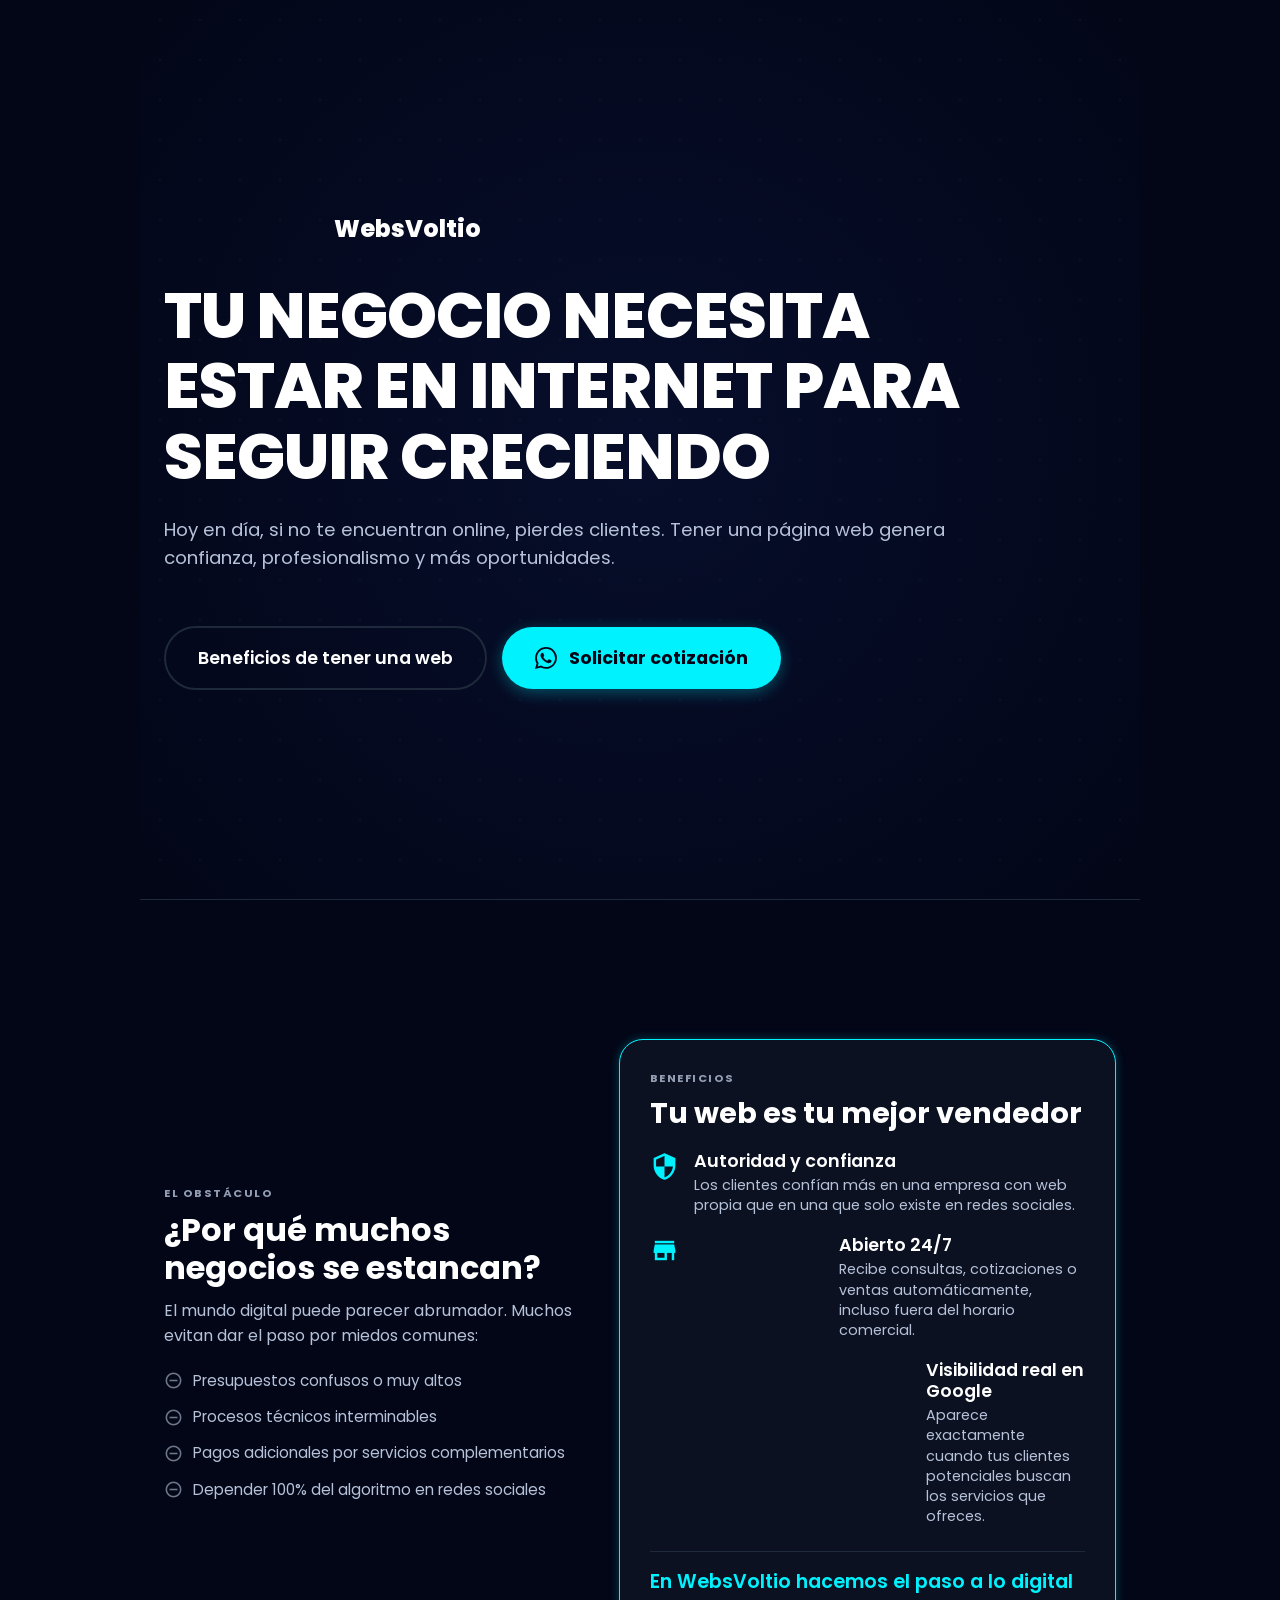
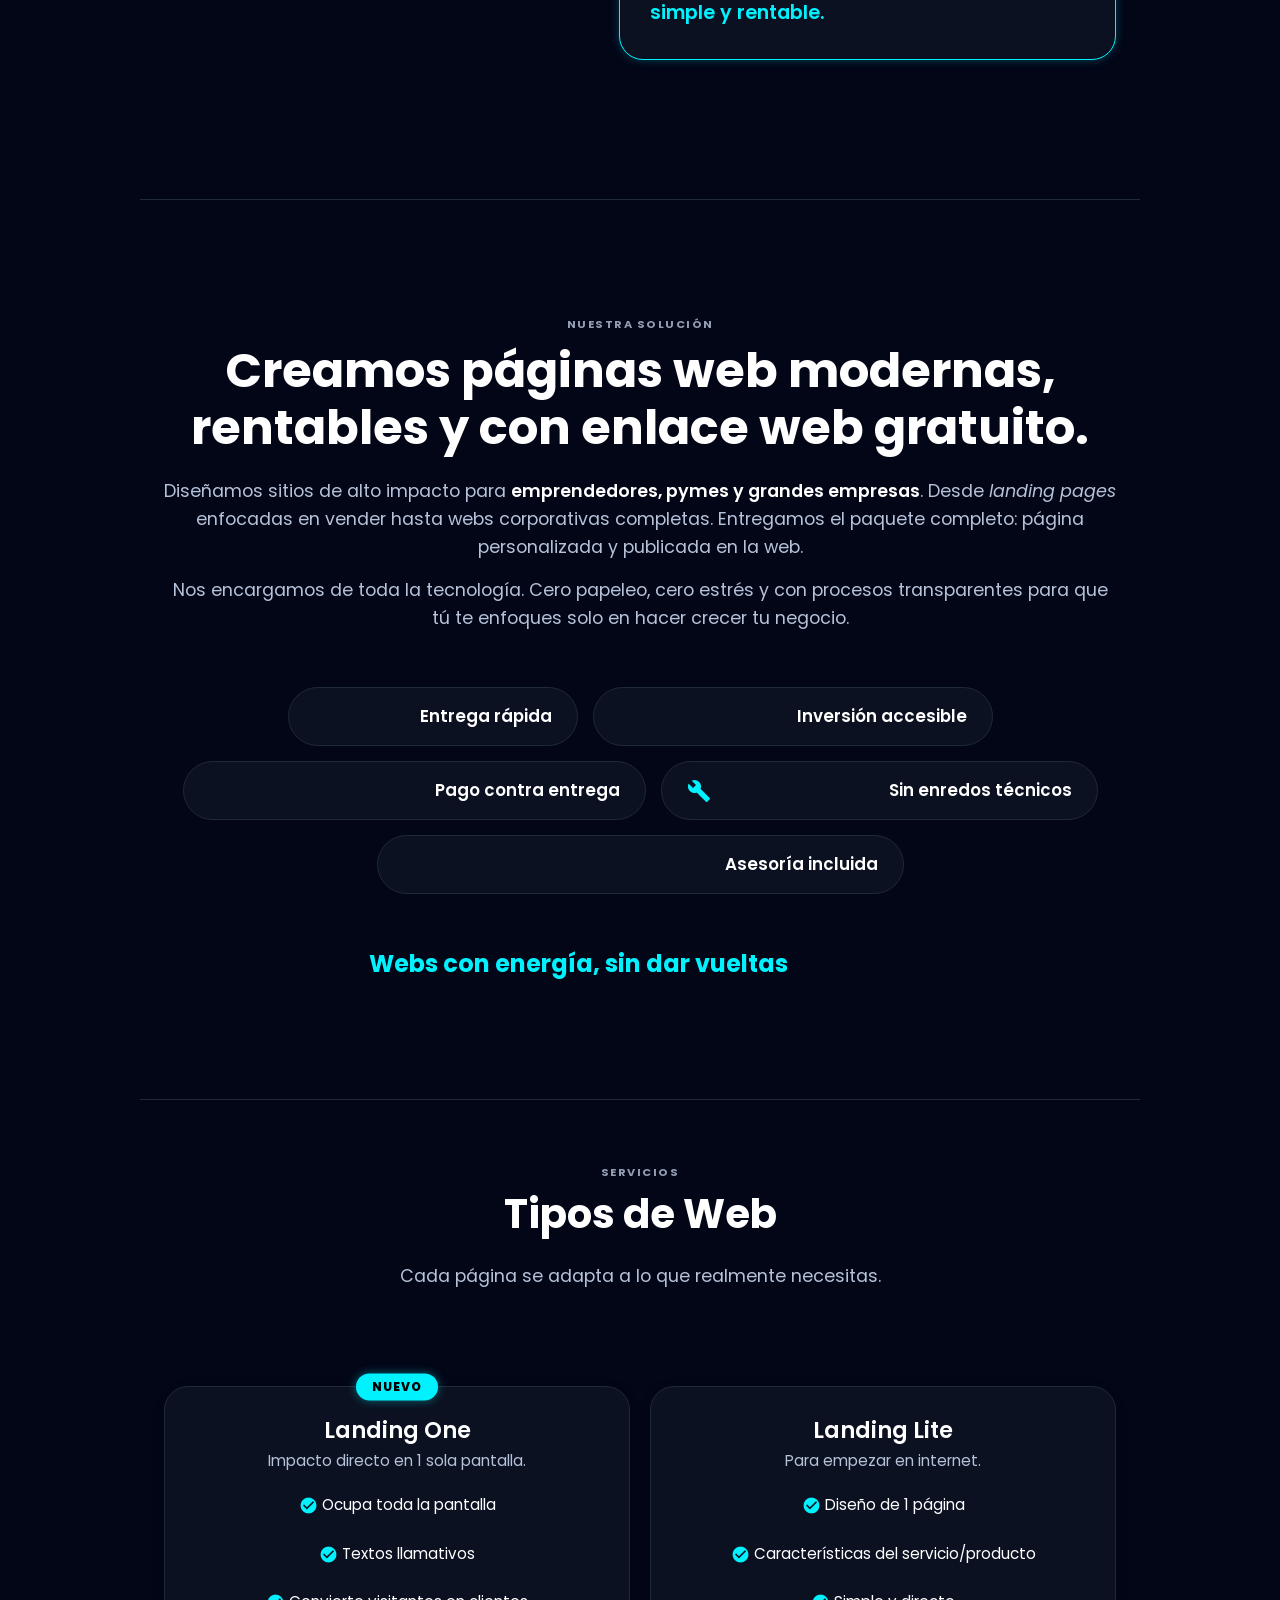
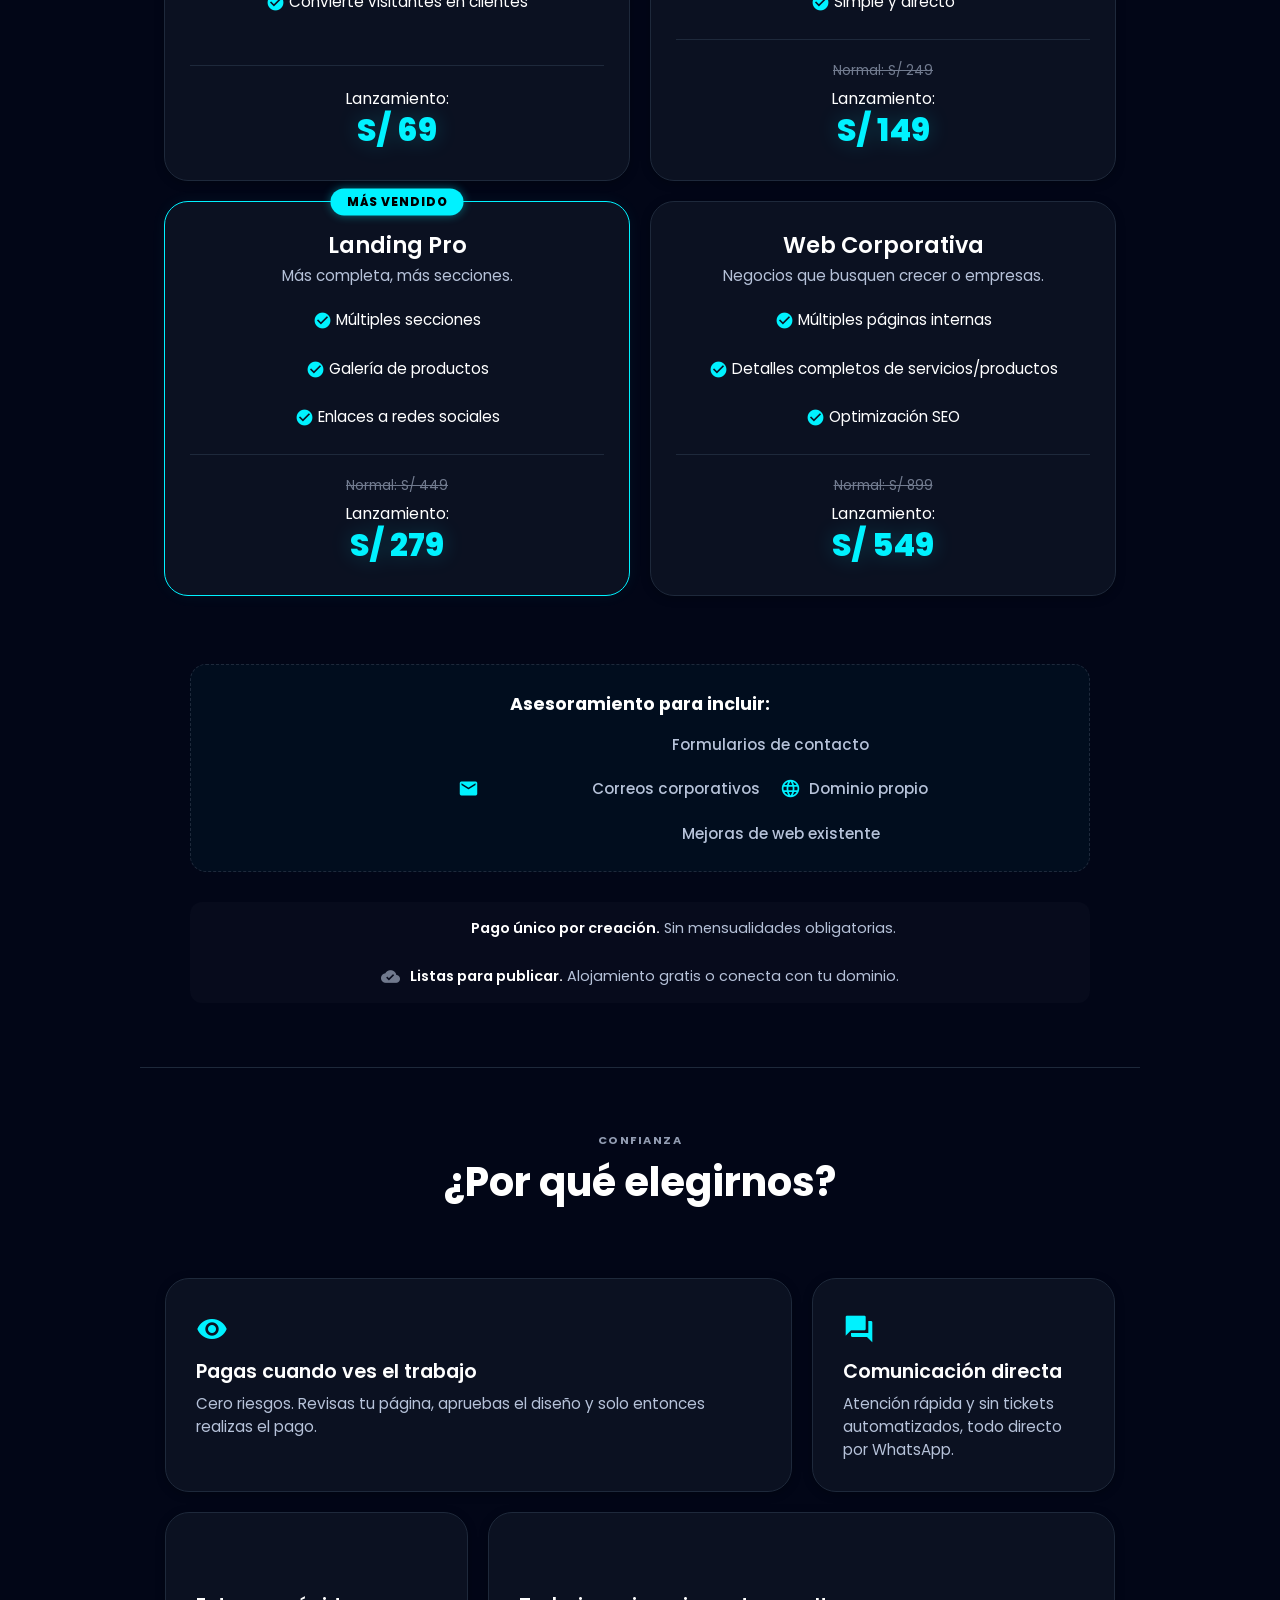
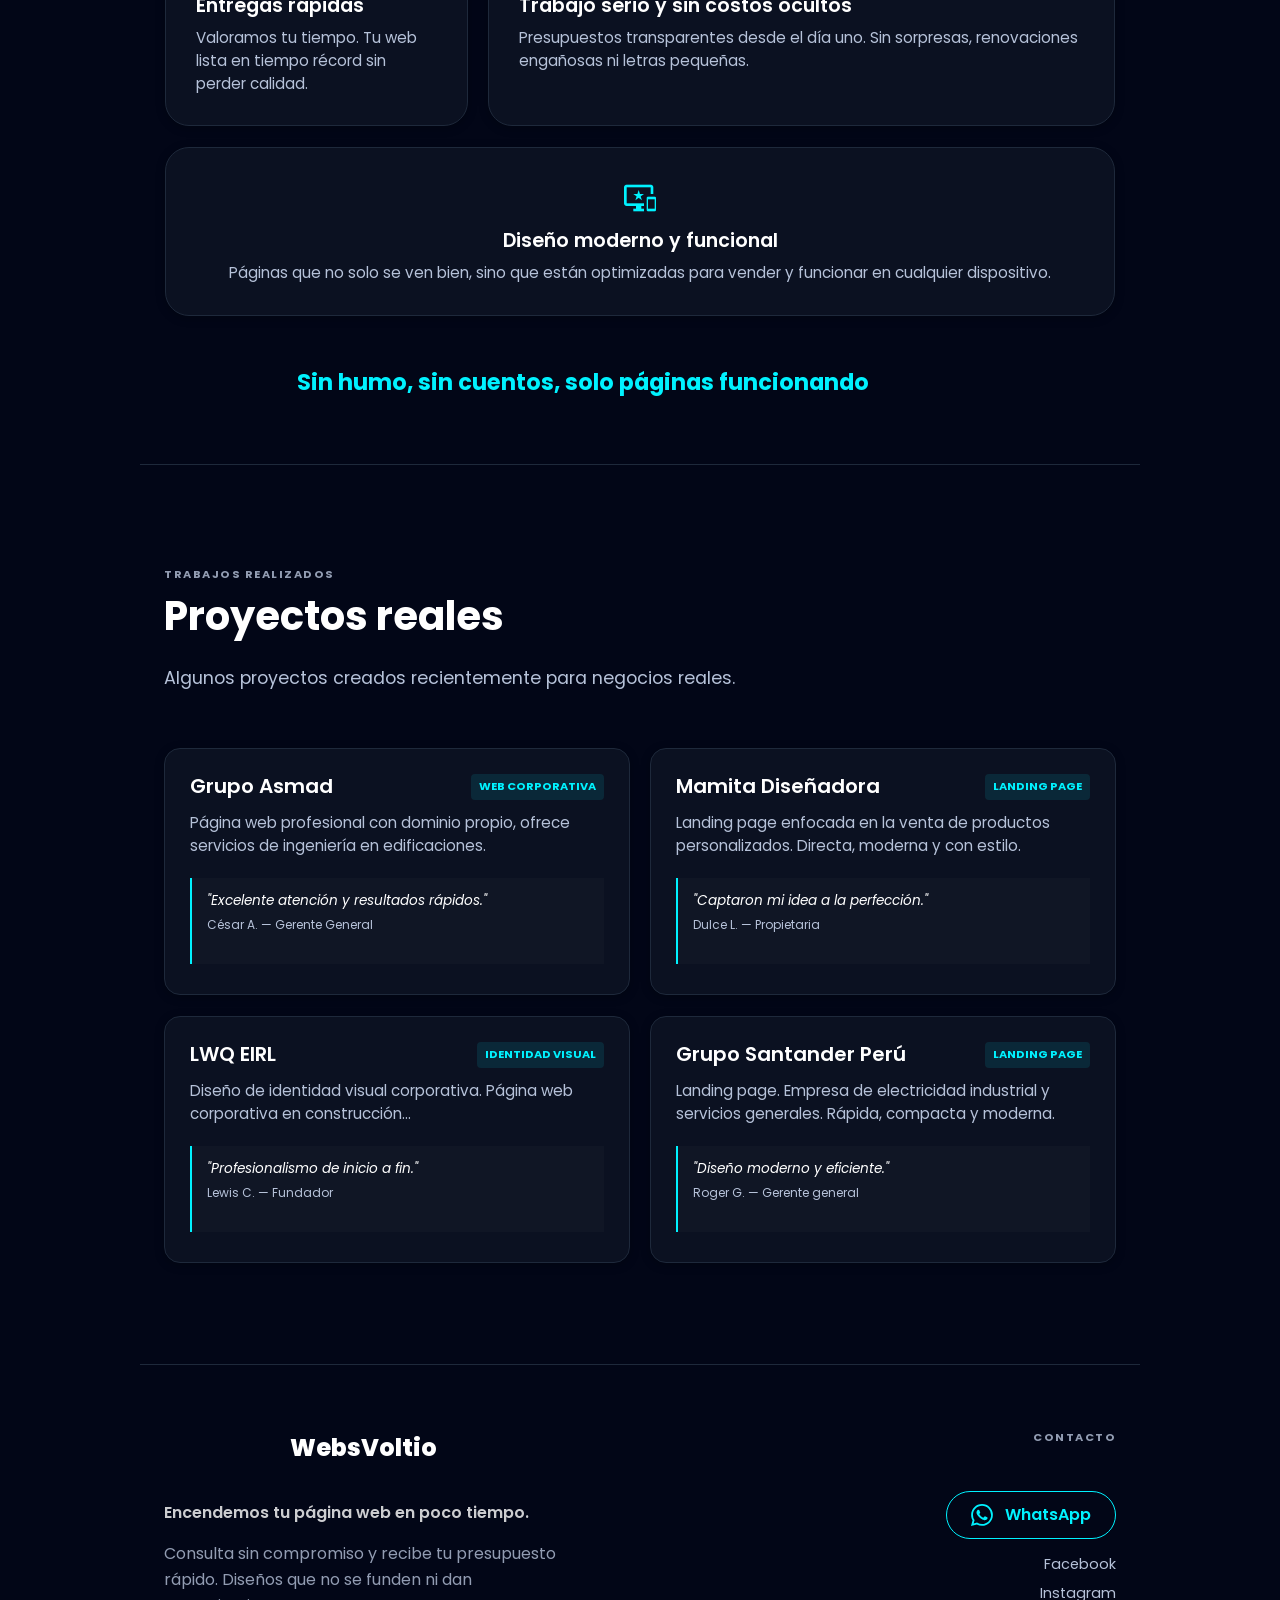
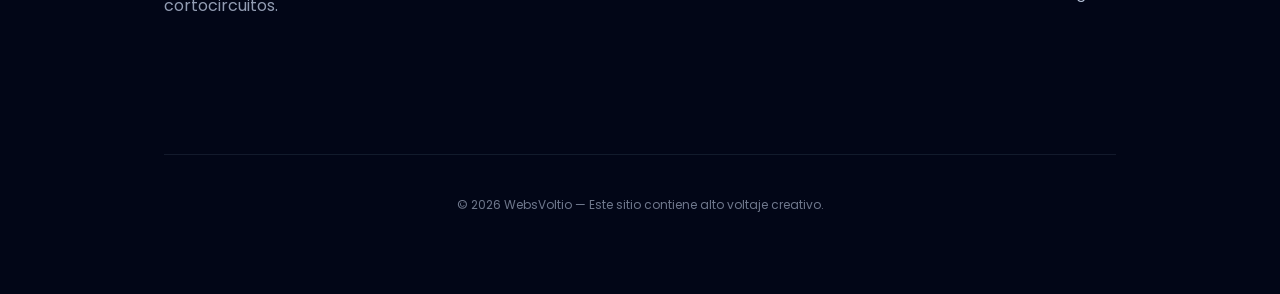
<file: index.html>
<!DOCTYPE html>
<html lang="es">
<head>
  <meta charset="UTF-8">
  <meta name="viewport" content="width=device-width, initial-scale=1.0">
  <title>WebsVoltio | Páginas web con energía</title>
  <meta name="description" content="Creamos páginas web para negocios y empresas. Pago único, sin mensualidades obligatorias y entrega rápida. Presencia digital inmediata y moderna.">
  <meta name="keywords" content="websvoltio, páginas web, diseño web, landing page, emprendimientos, web económica, desarrollo web">
  <meta name="author" content="WebsVoltio">
  <meta name="robots" content="index, follow">
  <link rel="canonical" href="https://rc-at.github.io/websvoltio/">
  <meta property="og:type" content="website">
  <meta property="og:url" content="https://rc-at.github.io/websvoltio/">
  <meta property="og:title" content="WebsVoltio | Páginas web con energía">
  <meta property="og:description" content="Diseño web moderno para empresas y emprendedores. Sin pagos mensuales y entrega rápida.">
  <meta property="og:image" content="https://rc-at.github.io/websvoltio/preview.png">
  <meta property="og:site_name" content="WebsVoltio">
  <meta property="og:locale" content="es_PE">
  <meta name="twitter:card" content="summary_large_image">
  <meta name="twitter:title" content="WebsVoltio | Páginas web con buena energía">
  <meta name="twitter:description" content="Desarrollo de sitios web profesionales con pago único. Rápido y moderno.">
  <meta name="twitter:image" content="https://rc-at.github.io/websvoltio/preview.png">
  <meta name="theme-color" content="#020617">
  <link rel="icon" type="image/svg+xml" href="data:image/svg+xml,<svg xmlns='http://www.w3.org/2000/svg' viewBox='0 0 24 24' fill='%2300E5FF'><path d='M11 21h-1l1-7H7.5c-.58 0-.57-.32-.38-.66.19-.34.05-.08.07-.12C8.48 10.94 10.42 7.54 13 3h1l-1 7h3.5c.49 0 .56.33.47.51l-.07.15C12.96 17.55 11 21 11 21z'/></svg>">
  <link rel="stylesheet" href="style.css">
  <link rel="preconnect" href="https://fonts.googleapis.com">
  <link rel="preconnect" href="https://fonts.gstatic.com" crossorigin>
  <link href="https://fonts.googleapis.com/css2?family=Poppins:wght@400;600;800&display=swap&display=swap" rel="stylesheet">
  <link href="https://fonts.googleapis.com/icon?family=Material+Icons" rel="stylesheet">
</head>
<body>
  <header id="hero">
    <div class="hero-content">
      <div class="hero-logo">
        <span class="material-icons bolt-icon">bolt</span>
        <span class="logo-text">WebsVoltio</span>
      </div>
      <h1 class="hero-hook">TU NEGOCIO NECESITA ESTAR EN INTERNET PARA SEGUIR CRECIENDO</h1>
      <div class="hero-description">
        <p>Hoy en día, si no te encuentran online, pierdes clientes. Tener una página web genera confianza, profesionalismo y más oportunidades.</p>
      </div>
      <div class="hero-buttons">
        <a href="#benefits" class="btn-secondary">Beneficios de tener una web</a>
        <a href="https://wa.me/51969388443?text=Hola%20WebsVoltio%2C%20solicito%20cotizaci%C3%B3n." target="_blank" class="btn-whatsapp">
          <svg xmlns="http://www.w3.org/2000/svg" width="24" height="24" viewBox="0 0 24 24" fill="currentColor">
            <path d="M17.472 14.382c-.297-.149-1.758-.867-2.03-.967-.273-.099-.471-.148-.67.15-.197.297-.767.966-.94 1.164-.173.199-.347.223-.644.075-.297-.15-1.255-.463-2.39-1.475-.883-.788-1.48-1.761-1.653-2.059-.173-.297-.018-.458.13-.606.134-.133.298-.347.446-.52.149-.174.198-.298.298-.497.099-.198.05-.371-.025-.52-.075-.149-.669-1.612-.916-2.207-.242-.579-.487-.5-.669-.51-.173-.008-.371-.01-.57-.01-.198 0-.52.074-.792.372-.272.297-1.04 1.016-1.04 2.479 0 1.462 1.065 2.875 1.213 3.074.149.198 2.096 3.2 5.077 4.487.709.306 1.262.489 1.694.625.712.227 1.36.195 1.871.118.571-.085 1.758-.719 2.006-1.413.248-.694.248-1.289.173-1.413-.074-.124-.272-.198-.57-.347m-5.421 7.403h-.004a9.87 9.87 0 01-5.031-1.378l-.361-.214-3.741.982.998-3.648-.235-.374a9.86 9.86 0 01-1.51-5.26c.001-5.45 4.436-9.884 9.888-9.884 2.64 0 5.122 1.03 6.988 2.898a9.825 9.825 0 012.893 6.994c-.003 5.45-4.437 9.884-9.885 9.884m8.413-18.297A11.815 11.815 0 0012.05 0C5.495 0 .16 5.335.157 11.892c0 2.096.547 4.142 1.588 5.945L0 24l6.335-1.662c1.72.94 3.659 1.437 5.634 1.437h.005c6.554 0 11.89-5.335 11.893-11.893a11.821 11.821 0 00-3.48-8.413z"/>
          </svg>
          Solicitar cotización
        </a>
      </div>
    </div>
  </header>

  <section id="benefits">
    <div class="grid-layout">
      <div class="problem-side">
        <span class="card-label dim">EL OBSTÁCULO</span>
        <h2>¿Por qué muchos negocios se estancan?</h2>
        <p class="text-dim mb-20">El mundo digital puede parecer abrumador. Muchos evitan dar el paso por miedos comunes:</p>
        <ul class="problem-list">
          <li><span class="material-icons">remove_circle_outline</span> Presupuestos confusos o muy altos</li>
          <li><span class="material-icons">remove_circle_outline</span> Procesos técnicos interminables</li>
          <li><span class="material-icons">remove_circle_outline</span> Pagos adicionales por servicios complementarios</li>
          <li><span class="material-icons">remove_circle_outline</span> Depender 100% del algoritmo en redes sociales</li>
        </ul>
      </div>
      <div class="about-card highlight">
        <span class="card-label dim">BENEFICIOS</span>
        <h2 class="h2-small">Tu web es tu mejor vendedor</h2>
        <div class="benefits-list-detailed">
          <div class="benefit-item-detailed">
            <span class="material-icons info-icon">security</span>
            <div>
              <strong>Autoridad y confianza</strong>
              <p>Los clientes confían más en una empresa con web propia que en una que solo existe en redes sociales.</p>
            </div>
          </div>
          <div class="benefit-item-detailed">
            <span class="material-icons info-icon">storefront</span>
            <div>
              <strong>Abierto 24/7</strong>
              <p>Recibe consultas, cotizaciones o ventas automáticamente, incluso fuera del horario comercial.</p>
            </div>
          </div>
          <div class="benefit-item-detailed">
            <span class="material-icons info-icon">ads_click</span>
            <div>
              <strong>Visibilidad real en Google</strong>
              <p>Aparece exactamente cuando tus clientes potenciales buscan los servicios que ofreces.</p>
            </div>
          </div>
        </div>
        <div class="energy-box">
          <strong>En WebsVoltio hacemos el paso a lo digital simple y rentable.</strong>
        </div>
      </div>
    </div>
  </section>

  <section id="about">
    <span class="card-label dim">NUESTRA SOLUCIÓN</span>
    <h2>Creamos páginas web modernas, rentables y con enlace web gratuito.</h2>
    <div class="about-intro">
      <p>Diseñamos sitios de alto impacto para <strong>emprendedores, pymes y grandes empresas</strong>. Desde <em>landing pages</em> enfocadas en vender hasta webs corporativas completas. Entregamos el paquete completo: página personalizada y publicada en la web.</p>
      <p>Nos encargamos de toda la tecnología. Cero papeleo, cero estrés y con procesos transparentes para que tú te enfoques solo en hacer crecer tu negocio.</p>
    </div>
    <div class="solution-grid">
      <div class="solution-pill"><span class="material-icons info-icon">bolt</span> Entrega rápida</div>
      <div class="solution-pill"><span class="material-icons info-icon">savings</span> Inversión accesible</div>
      <div class="solution-pill"><span class="material-icons info-icon">handshake</span> Pago contra entrega</div>
      <div class="solution-pill"><span class="material-icons info-icon">build_circle</span> Sin enredos técnicos</div>
      <div class="solution-pill"><span class="material-icons info-icon">support_agent</span> Asesoría incluida</div>
    </div>
    <div class="about-footer">
      <strong>Webs con energía, sin dar vueltas <span class="material-icons neon-bolt">bolt</span></strong>
    </div>
  </section>

  <section id="servicios">
    <div class="section-header">
      <span class="card-label dim">SERVICIOS</span>
      <h2>Tipos de Web</h2>
      <p class="section-subtitle">Cada página se adapta a lo que realmente necesitas.</p>
    </div>
    <div class="services-grid">


      <div class="service-card">
        <span class="badge-recommended" style="background: var(--celeste); color: #000;">NUEVO</span>
        <h3>Landing One</h3>
        <p class="card-desc">Impacto directo en 1 sola pantalla.</p>
        <ul class="service-features">
          <li><span class="material-icons info-icon">check_circle</span> Ocupa toda la pantalla</li>
          <li><span class="material-icons info-icon">check_circle</span> Textos llamativos</li>
          <li><span class="material-icons info-icon">check_circle</span> Convierte visitantes en clientes</li>
        </ul>
        <div class="price-box">
          <p class="promo-price">Lanzamiento: <strong>S/ 69</strong></p>
        </div>
      </div>

      <div class="service-card">
        <h3>Landing Lite</h3>
        <p class="card-desc">Para empezar en internet.</p>
        <ul class="service-features">
          <li><span class="material-icons info-icon">check_circle</span> Diseño de 1 página</li>
          <li><span class="material-icons info-icon">check_circle</span> Características del servicio/producto</li>
          <li><span class="material-icons info-icon">check_circle</span> Simple y directo</li>
        </ul>
        <div class="price-box">
          <span class="old-price">Normal: S/ 249</span>
          <p class="promo-price">Lanzamiento: <strong>S/ 149</strong></p>
        </div>
      </div>

      <div class="service-card recommended-card">
        <span class="badge-recommended">MÁS VENDIDO</span>
        <h3>Landing Pro</h3>
        <p class="card-desc">Más completa, más secciones.</p>
        <ul class="service-features">
          <li><span class="material-icons info-icon">check_circle</span> Múltiples secciones</li>
          <li><span class="material-icons info-icon">check_circle</span> Galería de productos</li>
          <li><span class="material-icons info-icon">check_circle</span> Enlaces a redes sociales</li>
        </ul>
        <div class="price-box">
          <span class="old-price">Normal: S/ 449</span>
          <p class="promo-price">Lanzamiento: <strong>S/ 279</strong></p>
        </div>
      </div>

      <div class="service-card">
        <h3>Web Corporativa</h3>
        <p class="card-desc">Negocios que busquen crecer o empresas.</p>
        <ul class="service-features">
          <li><span class="material-icons info-icon">check_circle</span> Múltiples páginas internas</li>
          <li><span class="material-icons info-icon">check_circle</span> Detalles completos de servicios/productos</li>
          <li><span class="material-icons info-icon">check_circle</span> Optimización SEO</li>
        </ul>
        <div class="price-box">
          <span class="old-price">Normal: S/ 899</span>
          <p class="promo-price">Lanzamiento: <strong>S/ 549</strong></p>
        </div>
      </div>

      
    </div>
    <div class="extras-box">
      <h4>Asesoramiento para incluir:</h4>
      <div class="extras-grid">
        <span class="extra-item"><span class="material-icons info-icon">contact_page</span> Formularios de contacto</span>
        <span class="extra-item"><span class="material-icons info-icon">mark_email_read</span> Correos corporativos</span>
        <span class="extra-item"><span class="material-icons info-icon">language</span> Dominio propio</span>
        <span class="extra-item"><span class="material-icons info-icon">auto_fix_high</span> Mejoras de web existente</span>
      </div>
    </div>
    <div class="services-disclaimer">
      <div class="disclaimer-item">
        <span class="material-icons">sell</span>
        <p><strong>Pago único por creación.</strong> Sin mensualidades obligatorias.</p>
      </div>
      <div class="disclaimer-item">
        <span class="material-icons">cloud_done</span>
        <p><strong>Listas para publicar.</strong> Alojamiento gratis o conecta con tu dominio.</p>
      </div>
    </div>
  </section>

  <section id="why-us">
    <div class="section-header center">
      <span class="card-label dim">CONFIANZA</span>
      <h2>¿Por qué elegirnos?</h2>
    </div>
    <div class="bento-grid">
      <div class="bento-card span-2 highlight-card">
        <span class="material-icons info-icon">visibility</span>
        <h3>Pagas cuando ves el trabajo</h3>
        <p>Cero riesgos. Revisas tu página, apruebas el diseño y solo entonces realizas el pago.</p>
      </div>
      <div class="bento-card">
        <span class="material-icons info-icon">forum</span>
        <h3>Comunicación directa</h3>
        <p>Atención rápida y sin tickets automatizados, todo directo por WhatsApp.</p>
      </div>
      <div class="bento-card">
        <span class="material-icons info-icon">bolt</span>
        <h3>Entregas rápidas</h3>
        <p>Valoramos tu tiempo. Tu web lista en tiempo récord sin perder calidad.</p>
      </div>
      <div class="bento-card span-2">
        <span class="material-icons info-icon">gpp_good</span>
        <h3>Trabajo serio y sin costos ocultos</h3>
        <p>Presupuestos transparentes desde el día uno. Sin sorpresas, renovaciones engañosas ni letras pequeñas.</p>
      </div>
      <div class="bento-card span-3 center-card">
        <span class="material-icons info-icon">important_devices</span>
        <h3>Diseño moderno y funcional</h3>
        <p>Páginas que no solo se ven bien, sino que están optimizadas para vender y funcionar en cualquier dispositivo.</p>
      </div>
    </div>
    <div class="why-footer">
      <strong>Sin humo, sin cuentos, solo páginas funcionando <span class="material-icons neon-bolt">bolt</span></strong>
    </div>
  </section>

  <section id="portfolio">
    <div class="section-header-left">
      <span class="card-label dim">TRABAJOS REALIZADOS</span>
      <h2>Proyectos reales</h2>
      <p class="section-subtitle">Algunos proyectos creados recientemente para negocios reales.</p>
    </div>

    <div class="portfolio-grid">
      <div class="portfolio-card">
        <div class="portfolio-header-flex">
          <h3>Grupo Asmad</h3>
          <span class="portfolio-badge">Web Corporativa</span>
        </div>
        <p class="portfolio-desc">Página web profesional con dominio propio, ofrece servicios de ingeniería en edificaciones.</p>
        <div class="testimonial-box">
          <p class="portfolio-testimonial">"Excelente atención y resultados rápidos."</p>
          <p class="testimonial-author">César A. — Gerente General</p>
        </div>
        <div class="portfolio-link-overlay">
          <a href="https://grupoasmad.com/" target="_blank" class="portfolio-link">Ver página <span class="material-icons">east</span></a>
        </div>
      </div>

      <div class="portfolio-card">
        <div class="portfolio-header-flex">
          <h3>Mamita Diseñadora</h3>
          <span class="portfolio-badge">Landing Page</span>
        </div>
        <p class="portfolio-desc">Landing page enfocada en la venta de productos personalizados. Directa, moderna y con estilo.</p>
        <div class="testimonial-box">
          <p class="portfolio-testimonial">"Captaron mi idea a la perfección."</p>
          <p class="testimonial-author">Dulce L. — Propietaria</p>
        </div>
        <div class="portfolio-link-overlay">
          <a href="https://rc-at.github.io/mamita-disenadora/" target="_blank" class="portfolio-link">Ver página <span class="material-icons">east</span></a>
        </div>
      </div>

      <div class="portfolio-card">
        <div class="portfolio-header-flex">
          <h3>LWQ EIRL</h3>
          <span class="portfolio-badge">Identidad Visual</span>
        </div>
        <p class="portfolio-desc">Diseño de identidad visual corporativa. Página web corporativa en construcción...</p>
        <div class="testimonial-box">
          <p class="portfolio-testimonial">"Profesionalismo de inicio a fin."</p>
          <p class="testimonial-author">Lewis C. — Fundador</p>
        </div>
        <div class="portfolio-link-overlay">
          <span class="portfolio-link disabled-link">Diseño interno</span>
        </div>
      </div>

      <div class="portfolio-card">
        <div class="portfolio-header-flex">
          <h3>Grupo Santander Perú</h3>
          <span class="portfolio-badge">Landing Page</span>
        </div>
        <p class="portfolio-desc">Landing page. Empresa de electricidad industrial y servicios generales. Rápida, compacta y moderna.</p>
        <div class="testimonial-box">
          <p class="portfolio-testimonial">"Diseño moderno y eficiente."</p>
          <p class="testimonial-author">Roger G. — Gerente general</p>
        </div>
        <div class="portfolio-link-overlay">
          <a href="https://rc-at.github.io/grupo-santander-peru/" target="_blank" class="portfolio-link">Ver página <span class="material-icons">east</span></a>
        </div>
      </div>
    </div>
  </section>

  <footer id="contact">
    <div class="grid-layout">
      <div class="footer-info">
        <div class="hero-logo">
          <span class="material-icons neon-bolt">bolt</span>
          <span class="logo-text">WebsVoltio</span>
        </div>
        <p><strong>Encendemos tu página web en poco tiempo.</strong></p>
        <p>Consulta sin compromiso y recibe tu presupuesto rápido. Diseños que no se funden ni dan cortocircuitos.</p>
      </div>
      <div class="footer-social-side">
        <span class="card-label dim">CONTACTO</span>
        <a href="https://wa.me/51969388443?text=Hola%20WebsVoltio" class="btn-whatsapp" target="_blank">
          <svg xmlns="http://www.w3.org/2000/svg" width="24" height="24" viewBox="0 0 24 24" fill="currentColor">
            <path d="M17.472 14.382c-.297-.149-1.758-.867-2.03-.967-.273-.099-.471-.148-.67.15-.197.297-.767.966-.94 1.164-.173.199-.347.223-.644.075-.297-.15-1.255-.463-2.39-1.475-.883-.788-1.48-1.761-1.653-2.059-.173-.297-.018-.458.13-.606.134-.133.298-.347.446-.52.149-.174.198-.298.298-.497.099-.198.05-.371-.025-.52-.075-.149-.669-1.612-.916-2.207-.242-.579-.487-.5-.669-.51-.173-.008-.371-.01-.57-.01-.198 0-.52.074-.792.372-.272.297-1.04 1.016-1.04 2.479 0 1.462 1.065 2.875 1.213 3.074.149.198 2.096 3.2 5.077 4.487.709.306 1.262.489 1.694.625.712.227 1.36.195 1.871.118.571-.085 1.758-.719 2.006-1.413.248-.694.248-1.289.173-1.413-.074-.124-.272-.198-.57-.347m-5.421 7.403h-.004a9.87 9.87 0 01-5.031-1.378l-.361-.214-3.741.982.998-3.648-.235-.374a9.86 9.86 0 01-1.51-5.26c.001-5.45 4.436-9.884 9.888-9.884 2.64 0 5.122 1.03 6.988 2.898a9.825 9.825 0 012.893 6.994c-.003 5.45-4.437 9.884-9.885 9.884m8.413-18.297A11.815 11.815 0 0012.05 0C5.495 0 .16 5.335.157 11.892c0 2.096.547 4.142 1.588 5.945L0 24l6.335-1.662c1.72.94 3.659 1.437 5.634 1.437h.005c6.554 0 11.89-5.335 11.893-11.893a11.821 11.821 0 00-3.48-8.413z"/>
          </svg>
          WhatsApp
        </a>
        <div class="footer-social-links">
          <a href="https://www.facebook.com/profile.php?id=61582020218862" target="_blank">Facebook</a>
          <a href="https://instagram.com/websvoltio" target="_blank">Instagram</a>
        </div>
      </div>
    </div>
    <div class="footer-bottom-info">
      <p>© 2026 WebsVoltio — Este sitio contiene alto voltaje creativo.</p>
    </div>
  </footer>
</body>
</html>
</file>
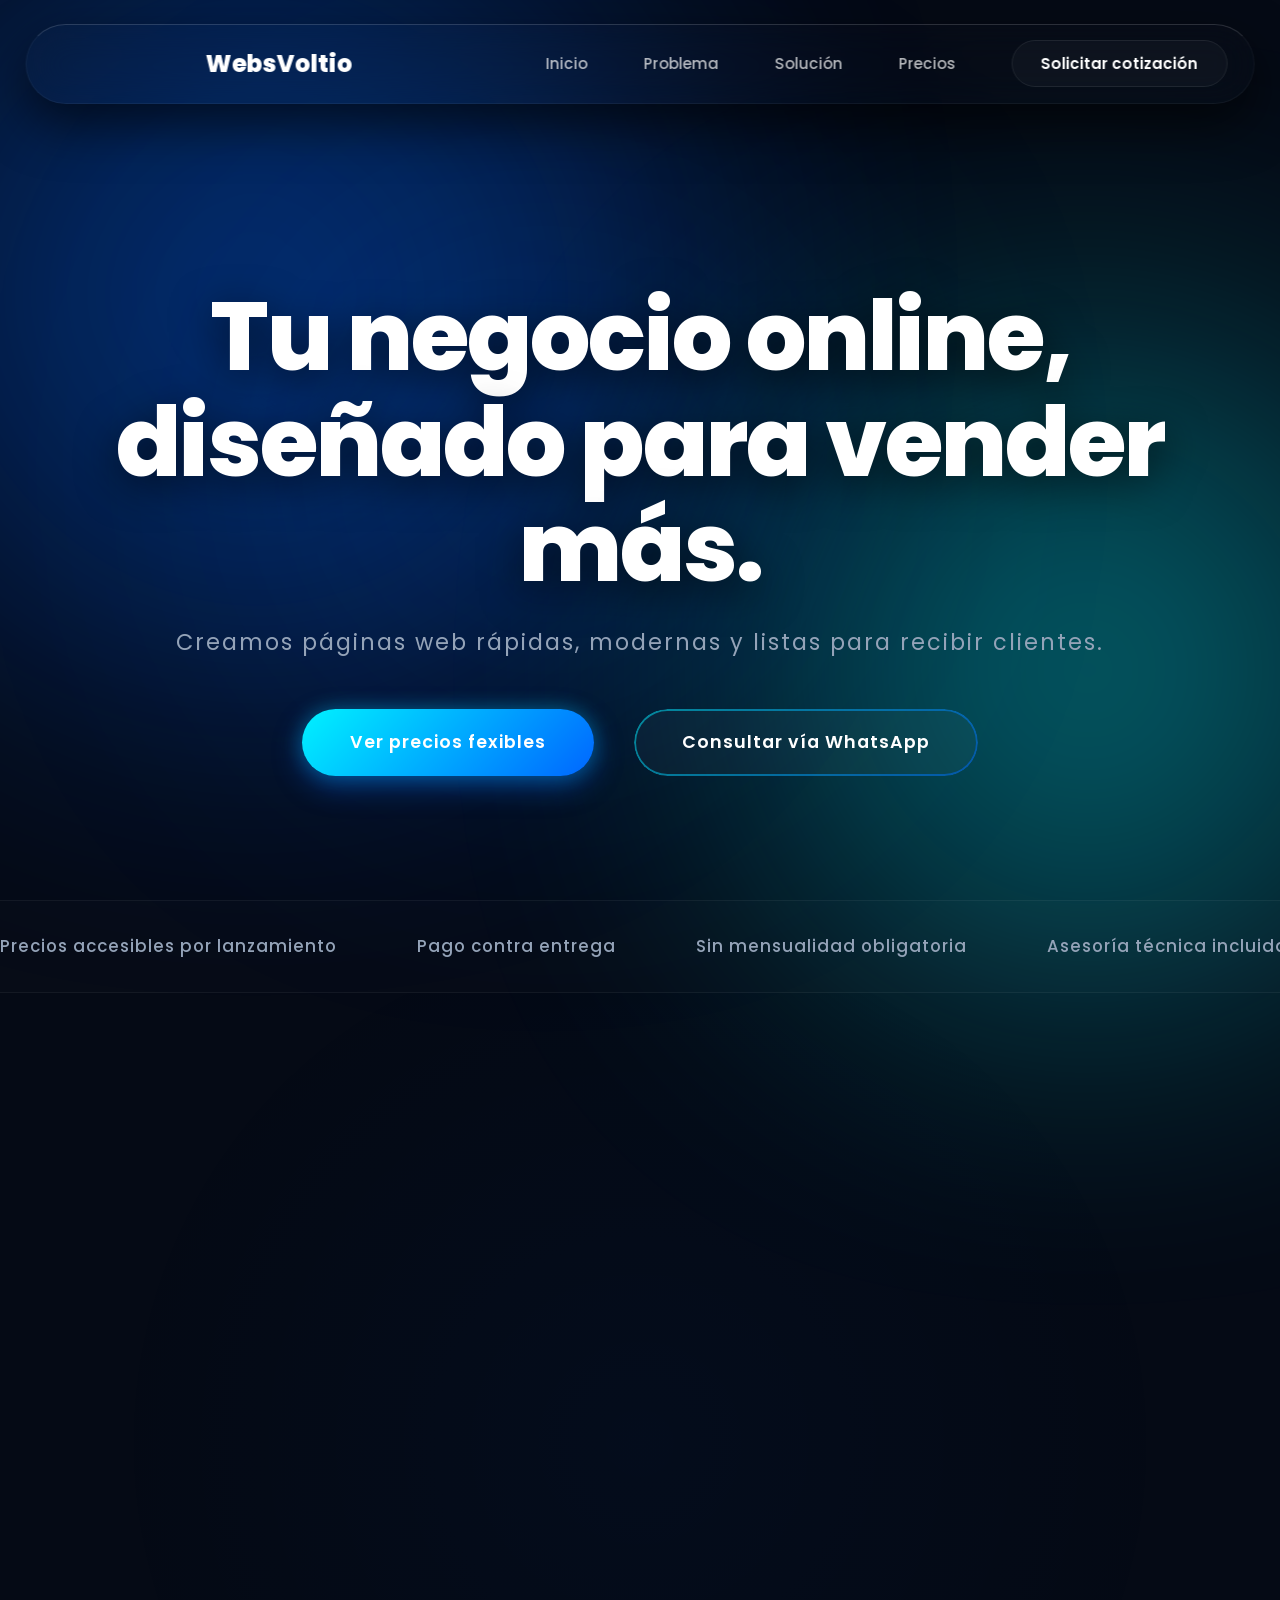
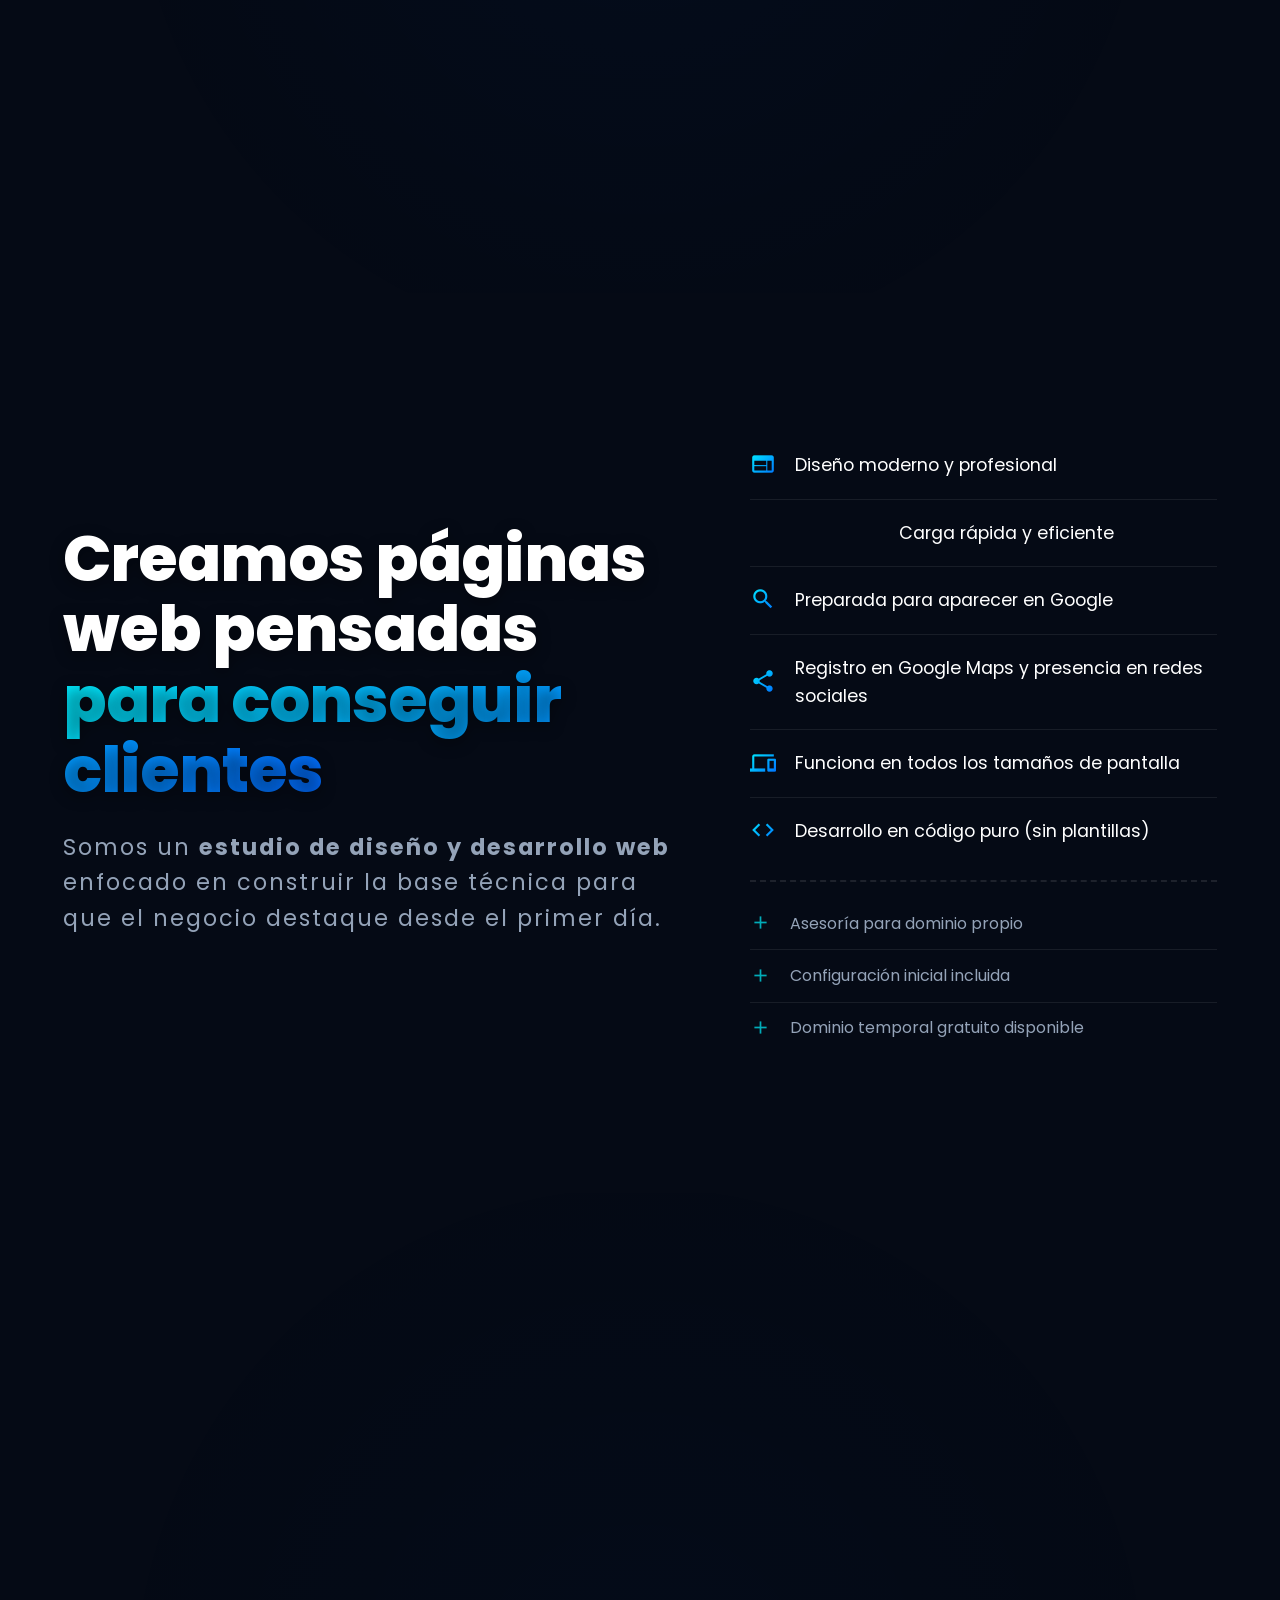
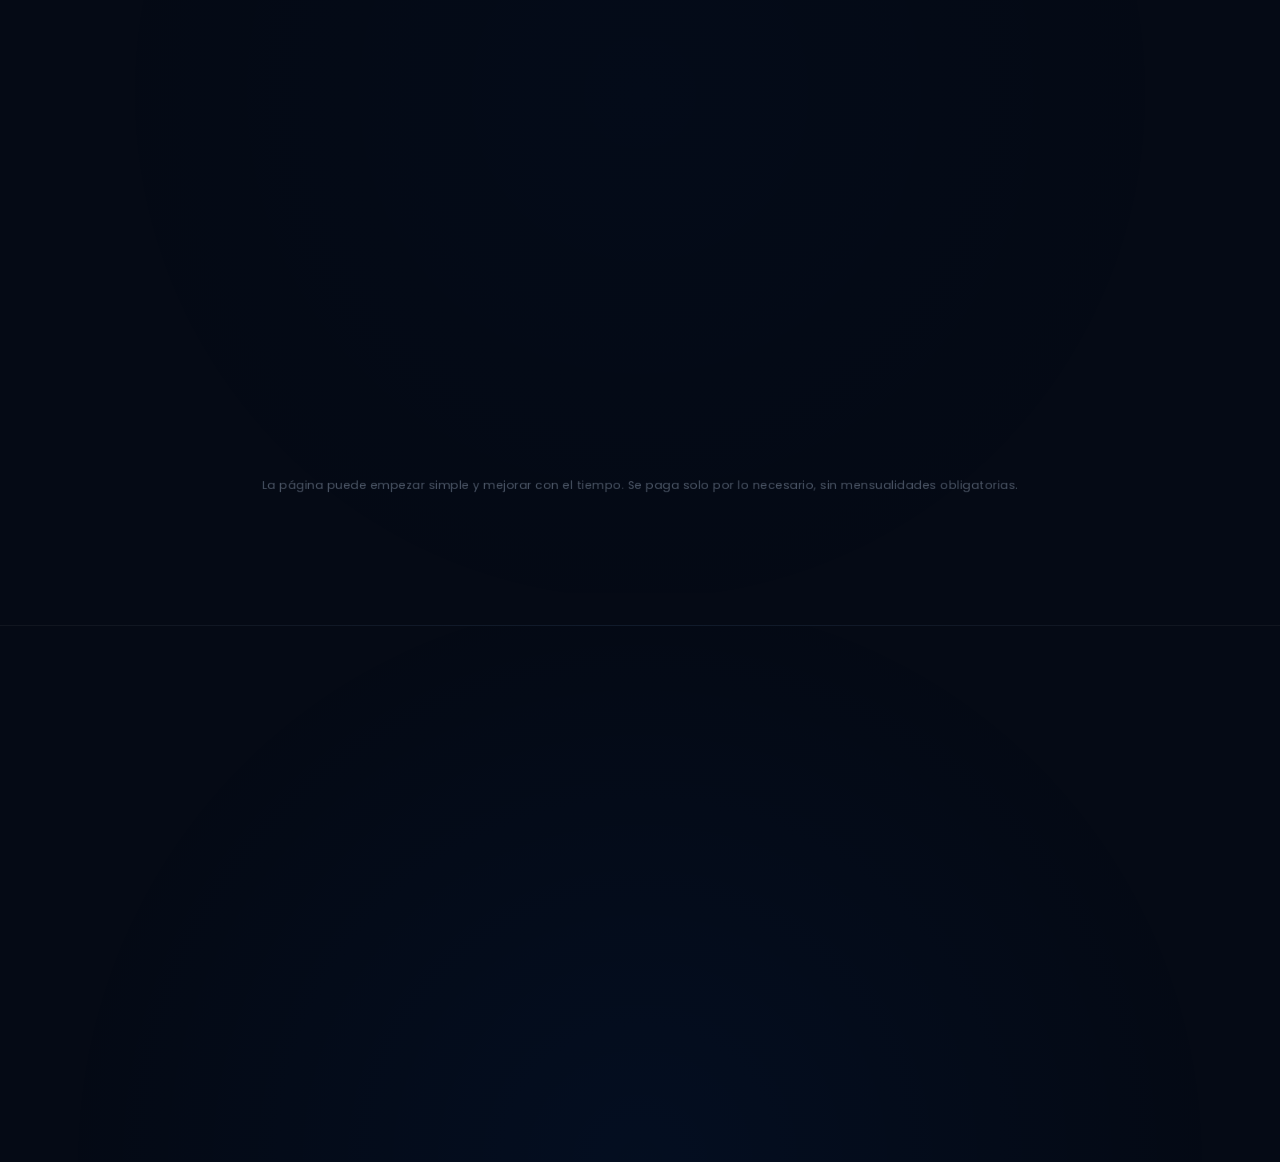
<file: new/index.html>
<!DOCTYPE html>
<html lang="es">

<head>
  <meta charset="UTF-8" />
  <meta name="viewport" content="width=device-width, initial-scale=1.0" />
  <title>WebsVoltio | Energía digital que convierte</title>
  <link rel="preconnect" href="https://fonts.googleapis.com" />
  <link rel="preconnect" href="https://fonts.gstatic.com" crossorigin />
  <link href="https://fonts.googleapis.com/css2?family=Poppins:wght@400;600;800&display=swap" rel="stylesheet" />
  <link href="https://fonts.googleapis.com/icon?family=Material+Icons" rel="stylesheet" />
  <link rel="stylesheet" href="style.css" />
  <link rel="icon" type="image/svg+xml"
    href="data:image/svg+xml,&lt;svg xmlns='http://www.w3.org/2000/svg' viewBox='0 0 24 24' fill='%2300E5FF'&gt;&lt;path d='M11 21h-1l1-7H7.5c-.58 0-.57-.32-.38-.66.19-.34.05-.08.07-.12C8.48 10.94 10.42 7.54 13 3h1l-1 7h3.5c.49 0 .56.33.47.51l-.07.15C12.96 17.55 11 21 11 21z'/&gt;&lt;/svg&gt;">
</head>

<body>
  <div class="blob blob-1"></div>
  <div class="blob blob-2"></div>
  <div class="blob blob-3"></div>
  <div class="energy">
    <span class="material-icons bolt-icon">bolt</span>
  </div>

  <nav id="nav" class="nav-pill">
    <div class="logo">
      <span class="material-icons bolt-icon">bolt</span>
      WebsVoltio
    </div>
    <ul class="nav-links">
      <li><a href="#hero">Inicio</a></li>
      <li><a href="#problem">Problema</a></li>
      <li><a href="#solution">Solución</a></li>
      <li><a href="#phases">Precios</a></li>
      <li>
        <a class="nav-cta" href="https://wa.me/+51970597061" target="_blank">
          Solicitar cotización
        </a>
      </li>
    </ul>
  </nav>

  <header id="hero" class="screen-section">
    <div class="hero-content">
      <h1 class="reveal-3d">Tu negocio online, diseñado para vender más.</h1>
      <p class="hero-sub reveal-3d delay-1">Creamos páginas web rápidas, modernas y listas para recibir clientes.</p>
      <div class="hero-btns reveal-3d delay-2">
        <a href="#phases" class="btn btn-primary">Ver precios fexibles</a>
        <a href="https://wa.me/+51970597061" class="btn btn-sec" target="_blank">Consultar vía WhatsApp</a>
      </div>
    </div>
  </header>

  <div class="trust-banner">
    <div class="trust-marquee">
      <div class="marquee-group">
        <div class="chip">Precios accesibles por lanzamiento</div>
        <div class="chip">Pago contra entrega</div>
        <div class="chip">Sin mensualidad obligatoria</div>
        <div class="chip">Asesoría técnica incluida</div>
        <div class="chip">Entrega en tiempo récord (días u horas)</div>
      </div>
    </div>
  </div>

  <section id="problem" class="screen-section">
    <div class="container">
      <div class="problem-head">
        <h2 class="reveal-3d">Sus clientes ya buscan sus servicios en internet.<br>
          <span class="text-danger">Si no te encuentran, eligen a otro.</span>
        </h2>
        <p class="section-intro reveal-3d delay-1" style="margin-top: 1.5rem;">
          No tener una página web profesional significa regalarle ventas a tu competencia todos los días.
        </p>
      </div>

      <div class="problem-grid">
        <div class="card reveal-3d delay-1">
          <span class="material-icons icon-card">visibility_off</span>
          <h3>Invisible</h3>
          <p>Las personas buscan en Google antes de comprar. Si no apareces, no te contactan.</p>
        </div>
        <div class="card reveal-3d delay-2">
          <span class="material-icons icon-card">money_off</span>
          <h3>Pierdes dinero</h3>
          <p>Otros negocios ya están recibiendo clientes desde internet.</p>
        </div>
        <div class="card reveal-3d delay-3">
          <span class="material-icons icon-card">broken_image</span>
          <h3>Imagen obsoleta</h3>
          <p>Una página antigua o inexistente hace que el cliente no confíe.</p>
        </div>
      </div>
    </div>
  </section>

  <section id="solution" class="screen-section">
    <div class="container solution-layout">

      <div class="solution-header reveal-3d">
        <h2>Creamos páginas web pensadas<br>
          <span class="text-gradient">para conseguir clientes</span>
        </h2>
        <p class="section-intro">
          Somos un <strong>estudio de diseño y desarrollo web</strong> enfocado en construir la base técnica para que el
          negocio destaque desde el primer día.
        </p>
      </div>

      <div class="solution-list-box reveal-3d delay-1">
        <ul class="clean-list">
          <li><span class="material-icons list-icon">web</span> Diseño moderno y profesional</li>
          <li><span class="material-icons list-icon">speed</span> Carga rápida y eficiente</li>
          <li><span class="material-icons list-icon">search</span> Preparada para aparecer en Google</li>
          <li><span class="material-icons list-icon">share</span> Registro en Google Maps y presencia en redes sociales
          </li>
          <li><span class="material-icons list-icon">devices</span> Funciona en todos los tamaños de pantalla</li>
          <li><span class="material-icons list-icon">code</span> Desarrollo en código puro (sin plantillas)</li>
        </ul>

        <ul class="clean-list extra-list">
          <li><span class="material-icons extra-icon">add</span> Asesoría para dominio propio</li>
          <li><span class="material-icons extra-icon">add</span> Configuración inicial incluida</li>
          <li><span class="material-icons extra-icon">add</span> Dominio temporal gratuito disponible</li>
        </ul>
      </div>

    </div>
  </section>

  <section id="phases" class="screen-section">
    <div class="container">
      <h2 class="reveal-3d">Tu web según tu inversión</h2>
      <p class="section-intro reveal-3d delay-1">Cada proyecto se adapta al presupuesto disponible. La inversión define
        el tipo de página y las funciones incluidas.</p>

      <div class="investment-box glass-panel reveal-3d delay-2">
        <div class="calculator-grid">

          <div class="calc-input-area">
            <p class="box-instructions">Mueve la barra para ver qué tipo de página es ideal según la inversión
              disponible.</p>
            <input type="range" min="150" max="1200" step="50" value="300" id="budgetRange">
            <div class="investment-price">
              Inversión aproximada:
              <strong id="priceDisplay">S/ <span id="budgetValue">300</span></strong>
            </div>
          </div>

          <div class="calc-result-area">
            <div class="investment-result">
              <span class="material-icons icon-card">bolt</span>
              <h3 id="resultTitle">Landing interactiva</h3>
              <p id="resultText">Perfecta para mostrar su negocio y recibir mensajes.</p>
              <p id="resultLongDesc" class="result-long-desc">
                Diseñada para captar clientes potenciales. Incluye botones de llamada a la acción directos a WhatsApp y
                un diseño dinámico.
              </p>
            </div>
            <a id="budgetBtn" class="btn btn-primary" target="_blank" href="https://wa.me/+51970597061">Cotizar por
              WhatsApp</a>
          </div>

        </div>
      </div>

      <p class="bottom-note reveal-3d delay-3">
        La página puede empezar simple y mejorar con el tiempo. Se paga solo por lo necesario, sin mensualidades
        obligatorias.
      </p>
    </div>
  </section>

  <footer id="footer" class="final-section">
    <div class="container reveal-3d">

      <h2 class="final-message">Potencie la presencia digital de su negocio hoy.</h2>

      <div class="footer-bottom">
        <div class="logo">WebsVoltio</div>
        <p>Estudio de diseño y desarrollo web.</p>
        <div class="social-links">
          <a href="https://wa.me/+51970597061" target="_blank">WhatsApp</a> ·
          <a href="#">Instagram</a> ·
          <a href="#">Facebook</a>
        </div>
      </div>

    </div>
  </footer>
  <script src="main.js"></script>
</body>

</html>
</file>
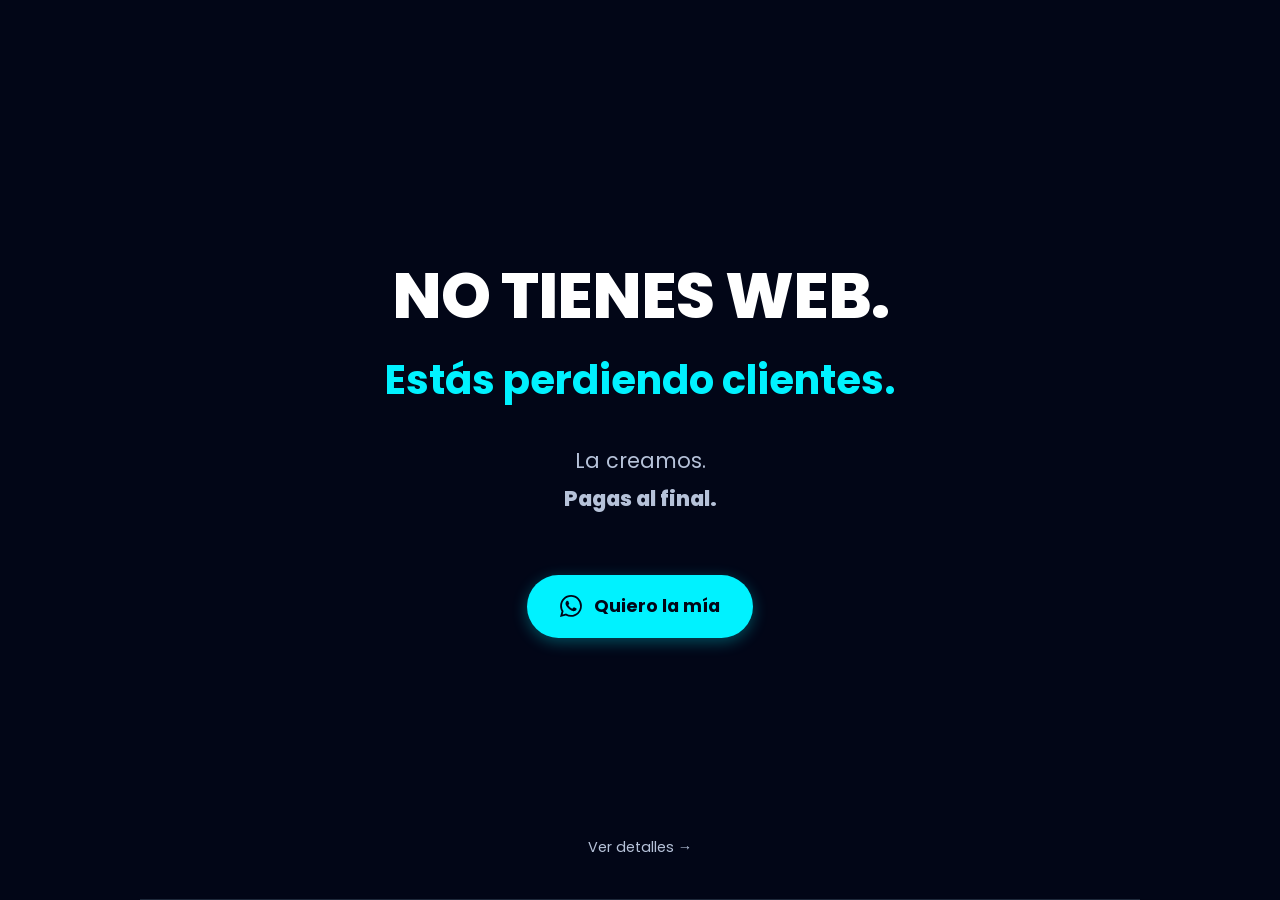
<file: home.html>
<!DOCTYPE html>
<html lang="es">
<head>
  <title>WebsVoltio | Tu web hoy. Pagas al final.</title>
  <meta name="description" content="No tienes web. Ese es el problema. Yo la hago, pagas al final. Solicita tu página web hoy mismo con WebsVoltio.">
  <meta name="keywords" content="websvoltio, páginas web, diseño web, landing page, crear web, web urgente">
  <meta name="author" content="WebsVoltio">
  <meta name="robots" content="index, follow">
  <link rel="canonical" href="https://rc-at.github.io/websvoltio/">
  <meta property="og:type" content="website">
  <meta property="og:url" content="https://rc-at.github.io/websvoltio/">
  <meta property="og:title" content="WebsVoltio | Tu web hoy. Pagas al final.">
  <meta property="og:description" content="No tienes web. Ese es el problema. Yo la hago, pagas al final.">
  <meta property="og:image" content="https://rc-at.github.io/websvoltio/preview.png">
  <meta property="og:site_name" content="WebsVoltio">
  <meta property="og:locale" content="es_PE">
  <meta name="twitter:card" content="summary_large_image">
  <meta name="twitter:title" content="WebsVoltio | Tu web hoy. Pagas al final.">
  <meta name="twitter:description" content="No tienes web. Ese es el problema. Yo la hago, pagas al final.">
  <meta name="twitter:image" content="https://rc-at.github.io/websvoltio/preview.png">
  <link rel="icon" type="image/svg+xml" href="data:image/svg+xml,<svg xmlns='http://www.w3.org/2000/svg' viewBox='0 0 24 24' fill='%2300E5FF'><path d='M11 21h-1l1-7H7.5c-.58 0-.57-.32-.38-.66.19-.34.05-.08.07-.12C8.48 10.94 10.42 7.54 13 3h1l-1 7h3.5c.49 0 .56.33.47.51l-.07.15C12.96 17.55 11 21 11 21z'/></svg>">
  <link href="https://fonts.googleapis.com/css2?family=Poppins:wght@400;600;700;800&display=swap" rel="stylesheet">
  <link rel="stylesheet" href="style.css">
</head>
<body>
  <section id="index-hero">
    <div class="index-box">
      <h1 class="hero-hook seq-item item-1">No tienes web.</h1>
      <h2 class="seq-item item-2">Estás perdiendo clientes.</h2>
      <p class="seq-item item-3">La creamos.</p>
      <p class="seq-item item-4">Pagas al final.</p>
      <a href="https://wa.me/51969388443?text=Quiero%20mi%20web." target="_blank" class="btn-whatsapp seq-item item-5">
        <svg xmlns="http://www.w3.org/2000/svg" width="24" height="24" viewBox="0 0 24 24" fill="currentColor">
          <path d="M17.472 14.382c-.297-.149-1.758-.867-2.03-.967-.273-.099-.471-.148-.67.15-.197.297-.767.966-.94 1.164-.173.199-.347.223-.644.075-.297-.15-1.255-.463-2.39-1.475-.883-.788-1.48-1.761-1.653-2.059-.173-.297-.018-.458.13-.606.134-.133.298-.347.446-.52.149-.174.198-.298.298-.497.099-.198.05-.371-.025-.52-.075-.149-.669-1.612-.916-2.207-.242-.579-.487-.5-.669-.51-.173-.008-.371-.01-.57-.01-.198 0-.52.074-.792.372-.272.297-1.04 1.016-1.04 2.479 0 1.462 1.065 2.875 1.213 3.074.149.198 2.096 3.2 5.077 4.487.709.306 1.262.489 1.694.625.712.227 1.36.195 1.871.118.571-.085 1.758-.719 2.006-1.413.248-.694.248-1.289.173-1.413-.074-.124-.272-.198-.57-.347m-5.421 7.403h-.004a9.87 9.87 0 01-5.031-1.378l-.361-.214-3.741.982.998-3.648-.235-.374a9.86 9.86 0 01-1.51-5.26c.001-5.45 4.436-9.884 9.888-9.884 2.64 0 5.122 1.03 6.988 2.898a9.825 9.825 0 012.893 6.994c-.003 5.45-4.437 9.884-9.885 9.884m8.413-18.297A11.815 11.815 0 0012.05 0C5.495 0 .16 5.335.157 11.892c0 2.096.547 4.142 1.588 5.945L0 24l6.335-1.662c1.72.94 3.659 1.437 5.634 1.437h.005c6.554 0 11.89-5.335 11.893-11.893a11.821 11.821 0 00-3.48-8.413z"/>
        </svg>
        Quiero la mía
      </a>
    </div>
    <a href="info.html" class="seq-item item-6">Ver detalles →</a>
  </section>
</body>
</html>
</file>
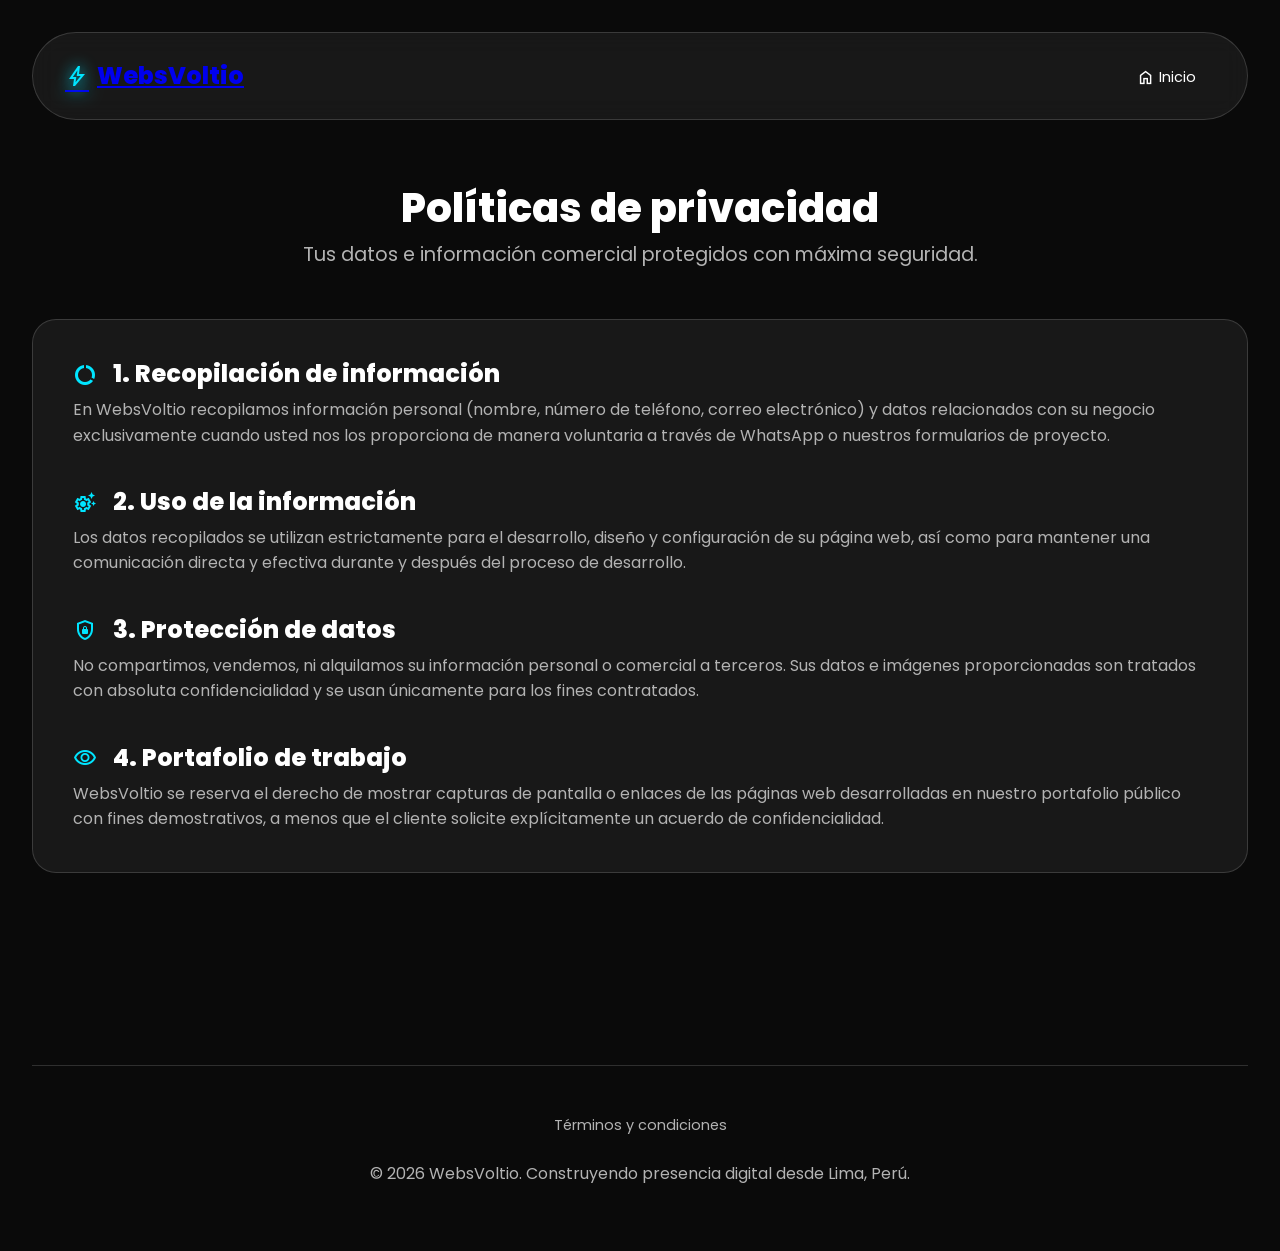
<file: privacy.html>
<!DOCTYPE html>
<html lang="es">
<head>
  <meta charset="UTF-8">
  <meta name="viewport" content="width=device-width, initial-scale=1.0">
  <title>Políticas de privacidad | WebsVoltio</title>
  <meta name="theme-color" content="#0a0a0a">
  <link rel="icon" type="image/svg+xml" href="data:image/svg+xml,<svg xmlns='http://www.w3.org/2000/svg' viewBox='0 0 24 24' fill='%2300E5FF'><path d='M11 21h-1l1-7H7.5c-.58 0-.57-.32-.38-.66.19-.34.05-.08.07-.12C8.48 10.94 10.42 7.54 13 3h1l-1 7h3.5c.49 0 .56.33.47.51l-.07.15C12.96 17.55 11 21 11 21z'/></svg>">
  <link href="https://fonts.googleapis.com/css2?family=Poppins:wght@300;400;600;800&display=swap" rel="stylesheet">
  <link href="https://fonts.googleapis.com/css2?family=Material+Symbols+Outlined:opsz,wght,FILL,GRAD@24,400,0,0" rel="stylesheet">
  <link rel="stylesheet" href="./css/style.css">
</head>
<body>

  <nav class="navbar nav-legal fade-in-load">
    <a href="index.html" class="logo logo-link">
      <span class="material-symbols-outlined icon-glow">bolt</span>
      WebsVoltio
    </a>
    <div class="nav-links">
      <a href="index.html" class="btn-outline" style="margin: 0; padding: 0.6rem 1.2rem; font-size: 0.9rem;">
        <span class="material-symbols-outlined" style="font-size: 1.2rem; vertical-align: middle;">home</span> Inicio
      </a>
    </div>
  </nav>

  <header class="section-centered fade-in-load" style="margin-bottom: 3rem; margin-top: 2rem;">
    <h1 class="section-title title-mb-1" style="margin-bottom: 0.5rem;">Políticas de privacidad</h1>
    <p class="subtitle-text">Tus datos e información comercial protegidos con máxima seguridad.</p>
  </header>

  <section class="section section-legal fade-in-load" style="padding-top: 0;">
    <div class="glass-card card-legal" style="display: flex; flex-direction: column; gap: 2.5rem;">
      
      <div>
        <h3 class="subtitle-legal" style="margin-top: 0; display: flex; align-items: center; gap: 0.5rem;">
          <span class="material-symbols-outlined text-accent">data_usage</span> 1. Recopilación de información
        </h3>
        <p style="color: var(--text-muted); margin-top: 0.5rem;">En WebsVoltio recopilamos información personal (nombre, número de teléfono, correo electrónico) y datos relacionados con su negocio exclusivamente cuando usted nos los proporciona de manera voluntaria a través de WhatsApp o nuestros formularios de proyecto.</p>
      </div>
      
      <div>
        <h3 class="subtitle-legal" style="margin-top: 0; display: flex; align-items: center; gap: 0.5rem;">
          <span class="material-symbols-outlined text-accent">settings_suggest</span> 2. Uso de la información
        </h3>
        <p style="color: var(--text-muted); margin-top: 0.5rem;">Los datos recopilados se utilizan estrictamente para el desarrollo, diseño y configuración de su página web, así como para mantener una comunicación directa y efectiva durante y después del proceso de desarrollo.</p>
      </div>
      
      <div>
        <h3 class="subtitle-legal" style="margin-top: 0; display: flex; align-items: center; gap: 0.5rem;">
          <span class="material-symbols-outlined text-accent">shield_lock</span> 3. Protección de datos
        </h3>
        <p style="color: var(--text-muted); margin-top: 0.5rem;">No compartimos, vendemos, ni alquilamos su información personal o comercial a terceros. Sus datos e imágenes proporcionadas son tratados con absoluta confidencialidad y se usan únicamente para los fines contratados.</p>
      </div>
      
      <div>
        <h3 class="subtitle-legal" style="margin-top: 0; display: flex; align-items: center; gap: 0.5rem;">
          <span class="material-symbols-outlined text-accent">visibility</span> 4. Portafolio de trabajo
        </h3>
        <p style="color: var(--text-muted); margin-top: 0.5rem;">WebsVoltio se reserva el derecho de mostrar capturas de pantalla o enlaces de las páginas web desarrolladas en nuestro portafolio público con fines demostrativos, a menos que el cliente solicite explícitamente un acuerdo de confidencialidad.</p>
      </div>

    </div>
  </section>

  <footer class="footer">
    <div class="footer-links">
      <a href="./terms.html" class="footer-link">Términos y condiciones</a>
    </div>
    <p>© 2026 WebsVoltio. Construyendo presencia digital desde Lima, Perú.</p>
  </footer>

  <button id="btn-top" class="btn-top" aria-label="Volver arriba">
    <span class="material-symbols-outlined">arrow_upward</span>
  </button>

  <script src="./js/main.js"></script>
</body>
</html>
</file>
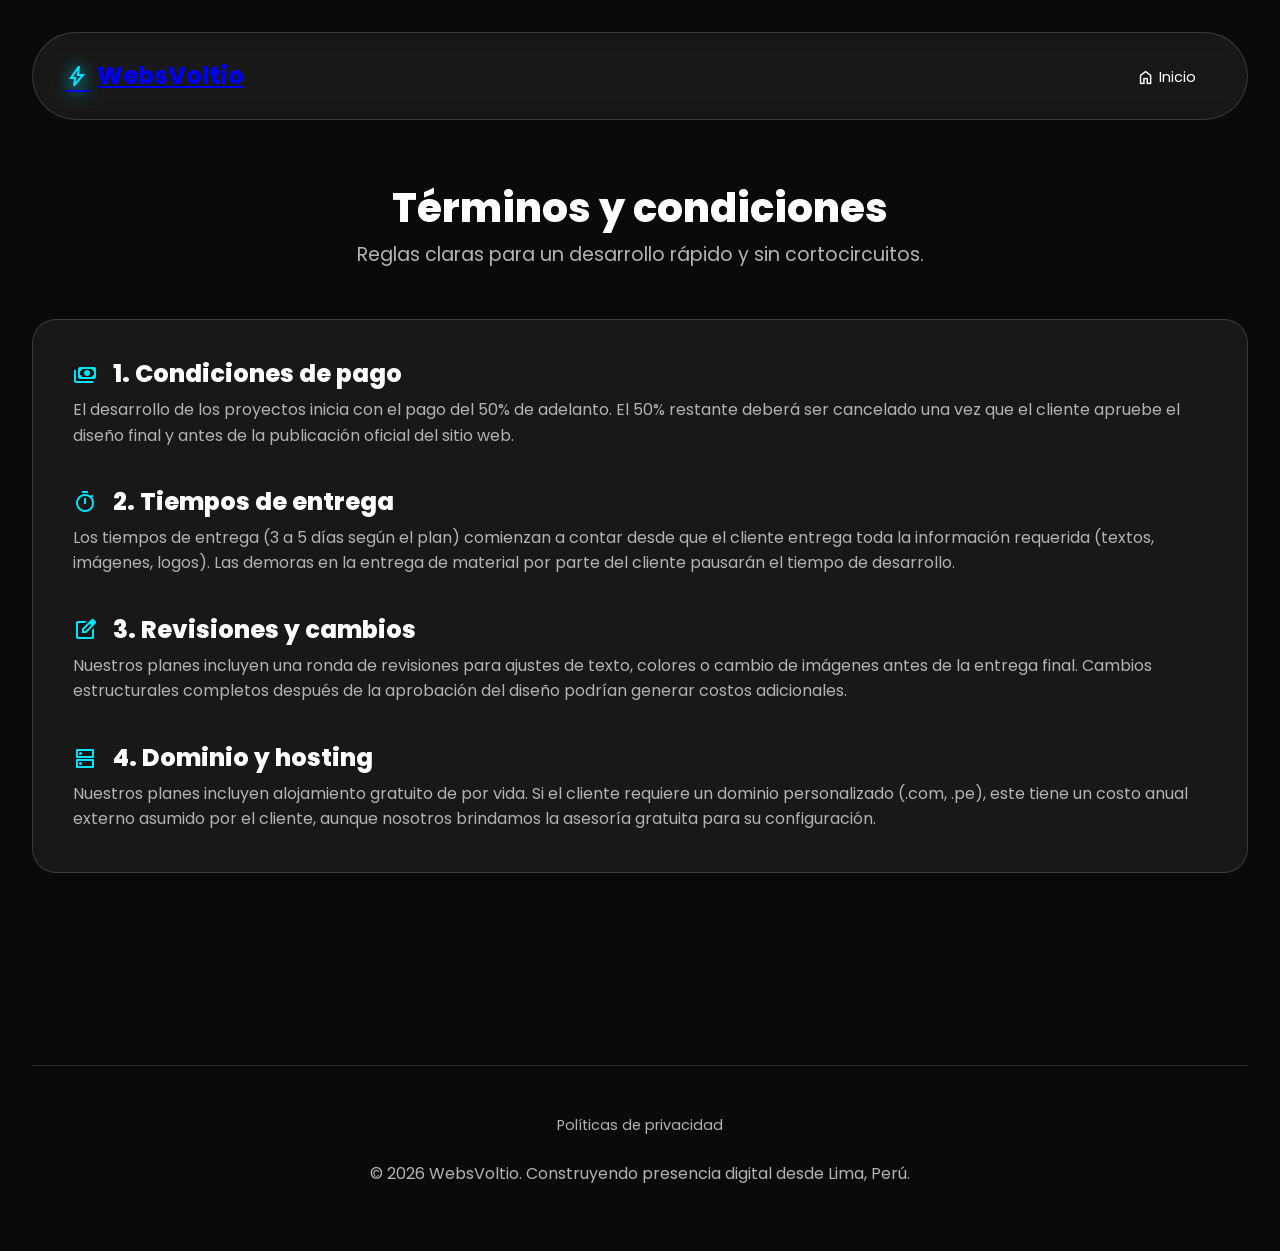
<file: terms.html>
<!DOCTYPE html>
<html lang="es">
<head>
  <meta charset="UTF-8">
  <meta name="viewport" content="width=device-width, initial-scale=1.0">
  <title>Términos y condiciones | WebsVoltio</title>
  <meta name="theme-color" content="#0a0a0a">
  <link rel="icon" type="image/svg+xml" href="data:image/svg+xml,<svg xmlns='http://www.w3.org/2000/svg' viewBox='0 0 24 24' fill='%2300E5FF'><path d='M11 21h-1l1-7H7.5c-.58 0-.57-.32-.38-.66.19-.34.05-.08.07-.12C8.48 10.94 10.42 7.54 13 3h1l-1 7h3.5c.49 0 .56.33.47.51l-.07.15C12.96 17.55 11 21 11 21z'/></svg>">
  <link href="https://fonts.googleapis.com/css2?family=Poppins:wght@300;400;600;800&display=swap" rel="stylesheet">
  <link href="https://fonts.googleapis.com/css2?family=Material+Symbols+Outlined:opsz,wght,FILL,GRAD@24,400,0,0" rel="stylesheet">
  <link rel="stylesheet" href="./css/style.css">
</head>
<body>

  <nav class="navbar nav-legal fade-in-load">
    <a href="index.html" class="logo logo-link">
      <span class="material-symbols-outlined icon-glow">bolt</span>
      WebsVoltio
    </a>
    <div class="nav-links">
      <a href="index.html" class="btn-outline" style="margin: 0; padding: 0.6rem 1.2rem; font-size: 0.9rem;">
        <span class="material-symbols-outlined" style="font-size: 1.2rem; vertical-align: middle;">home</span> Inicio
      </a>
    </div>
  </nav>

  <header class="section-centered fade-in-load" style="margin-bottom: 3rem; margin-top: 2rem;">
    <h1 class="section-title title-mb-1" style="margin-bottom: 0.5rem;">Términos y condiciones</h1>
    <p class="subtitle-text">Reglas claras para un desarrollo rápido y sin cortocircuitos.</p>
  </header>

  <section class="section section-legal fade-in-load" style="padding-top: 0;">
    <div class="glass-card card-legal" style="display: flex; flex-direction: column; gap: 2.5rem;">
      
      <div>
        <h3 class="subtitle-legal" style="margin-top: 0; display: flex; align-items: center; gap: 0.5rem;">
          <span class="material-symbols-outlined text-accent">payments</span> 1. Condiciones de pago
        </h3>
        <p style="color: var(--text-muted); margin-top: 0.5rem;">El desarrollo de los proyectos inicia con el pago del 50% de adelanto. El 50% restante deberá ser cancelado una vez que el cliente apruebe el diseño final y antes de la publicación oficial del sitio web.</p>
      </div>
      
      <div>
        <h3 class="subtitle-legal" style="margin-top: 0; display: flex; align-items: center; gap: 0.5rem;">
          <span class="material-symbols-outlined text-accent">timer</span> 2. Tiempos de entrega
        </h3>
        <p style="color: var(--text-muted); margin-top: 0.5rem;">Los tiempos de entrega (3 a 5 días según el plan) comienzan a contar desde que el cliente entrega toda la información requerida (textos, imágenes, logos). Las demoras en la entrega de material por parte del cliente pausarán el tiempo de desarrollo.</p>
      </div>
      
      <div>
        <h3 class="subtitle-legal" style="margin-top: 0; display: flex; align-items: center; gap: 0.5rem;">
          <span class="material-symbols-outlined text-accent">edit_square</span> 3. Revisiones y cambios
        </h3>
        <p style="color: var(--text-muted); margin-top: 0.5rem;">Nuestros planes incluyen una ronda de revisiones para ajustes de texto, colores o cambio de imágenes antes de la entrega final. Cambios estructurales completos después de la aprobación del diseño podrían generar costos adicionales.</p>
      </div>
      
      <div>
        <h3 class="subtitle-legal" style="margin-top: 0; display: flex; align-items: center; gap: 0.5rem;">
          <span class="material-symbols-outlined text-accent">dns</span> 4. Dominio y hosting
        </h3>
        <p style="color: var(--text-muted); margin-top: 0.5rem;">Nuestros planes incluyen alojamiento gratuito de por vida. Si el cliente requiere un dominio personalizado (.com, .pe), este tiene un costo anual externo asumido por el cliente, aunque nosotros brindamos la asesoría gratuita para su configuración.</p>
      </div>

    </div>
  </section>

  <footer class="footer">
    <div class="footer-links">
      <a href="./privacy.html" class="footer-link">Políticas de privacidad</a>
    </div>
    <p>© 2026 WebsVoltio. Construyendo presencia digital desde Lima, Perú.</p>
  </footer>

  <button id="btn-top" class="btn-top" aria-label="Volver arriba">
    <span class="material-symbols-outlined">arrow_upward</span>
  </button>

  <script src="./js/main.js"></script>
</body>
</html>
</file>
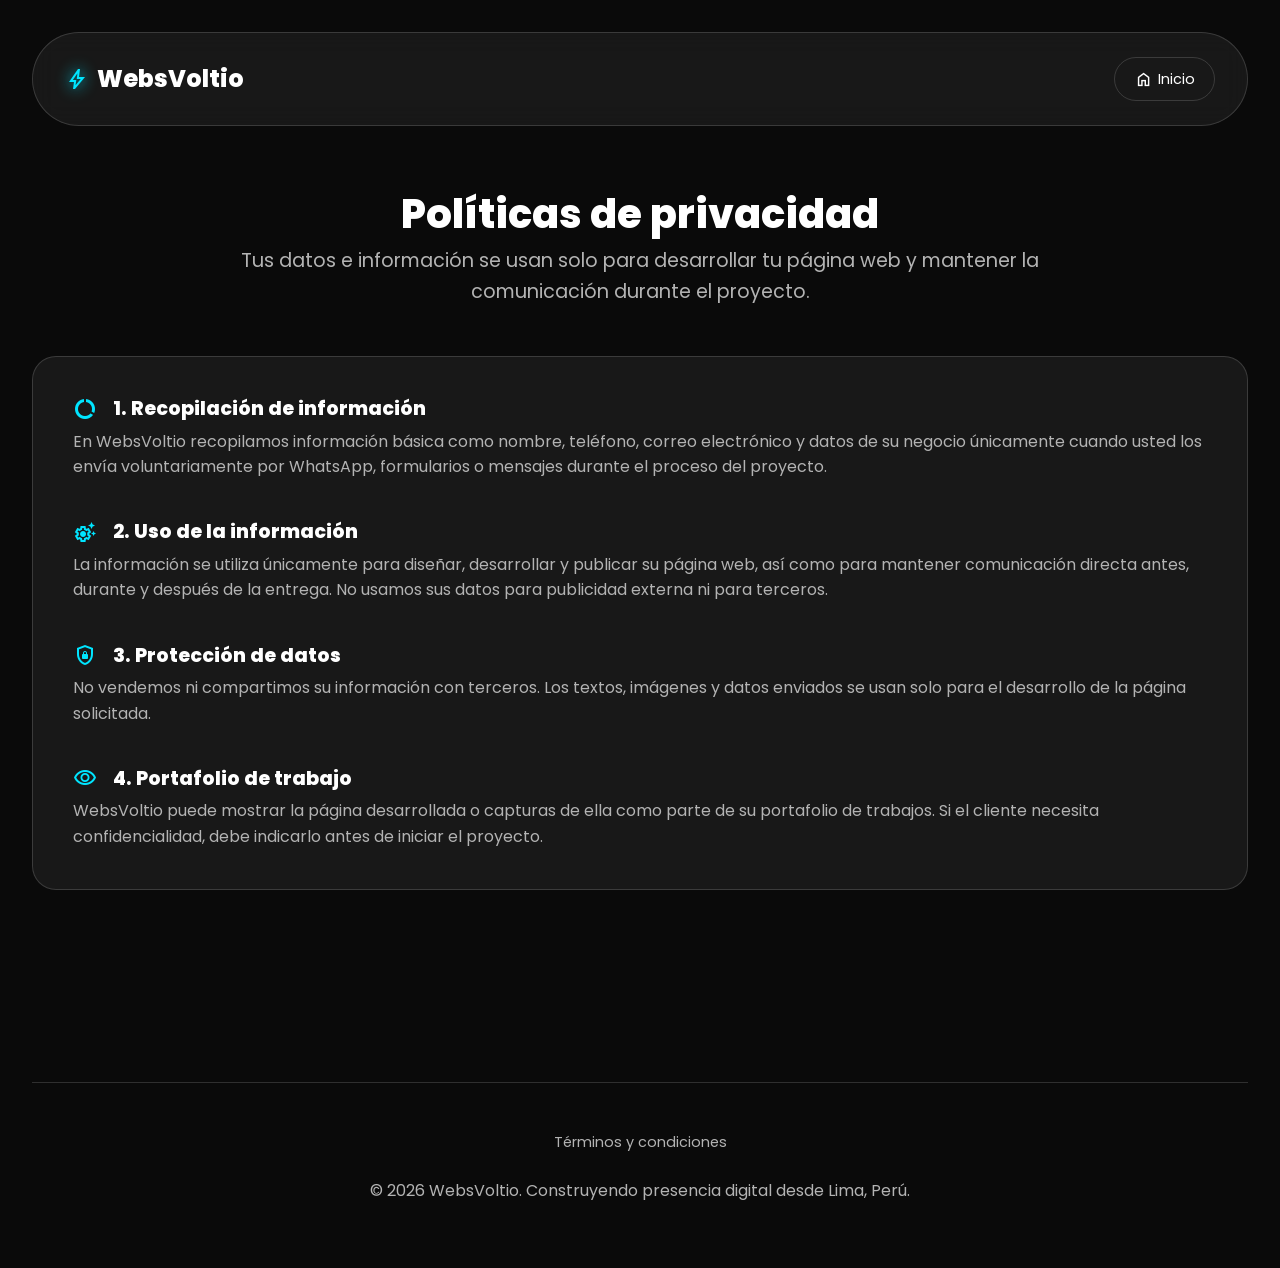
<file: legal/privacy.html>
<!DOCTYPE html>
<html lang="es">
<head>
  <meta charset="UTF-8">
  <meta name="viewport" content="width=device-width, initial-scale=1.0">
  <title>Políticas de privacidad | WebsVoltio</title>
  <meta name="theme-color" content="#0a0a0a">
  <link rel="icon" type="image/svg+xml" href="data:image/svg+xml,<svg xmlns='http://www.w3.org/2000/svg' viewBox='0 0 24 24' fill='%2300E5FF'><path d='M11 21h-1l1-7H7.5c-.58 0-.57-.32-.38-.66.19-.34.05-.08.07-.12C8.48 10.94 10.42 7.54 13 3h1l-1 7h3.5c.49 0 .56.33.47.51l-.07.15C12.96 17.55 11 21 11 21z'/></svg>">
  <link href="https://fonts.googleapis.com/css2?family=Poppins:wght@300;400;600;800&display=swap" rel="stylesheet">
  <link href="https://fonts.googleapis.com/css2?family=Material+Symbols+Outlined:opsz,wght,FILL,GRAD@24,400,0,0" rel="stylesheet">
  <link rel="stylesheet" href="../css/style.css">
</head>
<body>

  <nav class="navbar">
    <a href="../index.html" class="logo" style="text-decoration: none; color: var(--text-main);">
      <span class="material-symbols-outlined icon-glow">bolt</span>
      WebsVoltio
    </a>
    <div class="nav-links">
      <a href="../index.html" style="margin: 0; padding: 0.6rem 1.2rem; font-size: 0.9rem; border: 1px solid var(--border-color); border-radius: 100px; text-decoration: none; color: var(--text-main); display: flex; align-items: center; gap: 5px;">
        <span class="material-symbols-outlined" style="font-size: 1.2rem;">home</span> Inicio
      </a>
    </div>
  </nav>

  <header class="section-centered fade-in-load" style="margin-bottom: 3rem; margin-top: 2rem;">
    <h1 class="section-title title-mb-1" style="margin-bottom: 0.5rem;">Políticas de privacidad</h1>
    <p class="subtitle-text">Tus datos e información se usan solo para desarrollar tu página web y mantener la comunicación durante el proyecto.</p>
  </header>

  <section class="section fade-in-load" style="padding-top: 0;">
    <div class="glass-card" style="display: flex; flex-direction: column; gap: 2.5rem; text-align: left;">
      
      <div>
        <h3 style="margin-top: 0; font-size: 1.2rem; display: flex; align-items: center; gap: 0.5rem;">
          <span class="material-symbols-outlined text-accent">data_usage</span> 1. Recopilación de información
        </h3>
        <p style="color: var(--text-muted); margin-top: 0.5rem;">En WebsVoltio recopilamos información básica como nombre, teléfono, correo electrónico y datos de su negocio únicamente cuando usted los envía voluntariamente por WhatsApp, formularios o mensajes durante el proceso del proyecto.</p>
      </div>
      
      <div>
        <h3 style="margin-top: 0; font-size: 1.2rem; display: flex; align-items: center; gap: 0.5rem;">
          <span class="material-symbols-outlined text-accent">settings_suggest</span> 2. Uso de la información
        </h3>
        <p style="color: var(--text-muted); margin-top: 0.5rem;">La información se utiliza únicamente para diseñar, desarrollar y publicar su página web, así como para mantener comunicación directa antes, durante y después de la entrega. No usamos sus datos para publicidad externa ni para terceros.</p>
      </div>
      
      <div>
        <h3 style="margin-top: 0; font-size: 1.2rem; display: flex; align-items: center; gap: 0.5rem;">
          <span class="material-symbols-outlined text-accent">shield_lock</span> 3. Protección de datos
        </h3>
        <p style="color: var(--text-muted); margin-top: 0.5rem;">No vendemos ni compartimos su información con terceros. Los textos, imágenes y datos enviados se usan solo para el desarrollo de la página solicitada.</p>
      </div>
      
      <div>
        <h3 style="margin-top: 0; font-size: 1.2rem; display: flex; align-items: center; gap: 0.5rem;">
          <span class="material-symbols-outlined text-accent">visibility</span> 4. Portafolio de trabajo
        </h3>
        <p style="color: var(--text-muted); margin-top: 0.5rem;">WebsVoltio puede mostrar la página desarrollada o capturas de ella como parte de su portafolio de trabajos. Si el cliente necesita confidencialidad, debe indicarlo antes de iniciar el proyecto.</p>
      </div>

    </div>
  </section>

  <footer class="footer">
    <div class="footer-links">
      <a href="./terms.html" class="footer-link">Términos y condiciones</a>
    </div>
    <p>© 2026 WebsVoltio. Construyendo presencia digital desde Lima, Perú.</p>
  </footer>

  <button id="btn-top" class="btn-top" aria-label="Volver arriba">
    <span class="material-symbols-outlined">arrow_upward</span>
  </button>

  <script src="../js/main.js"></script>
</body>
</html>
</file>
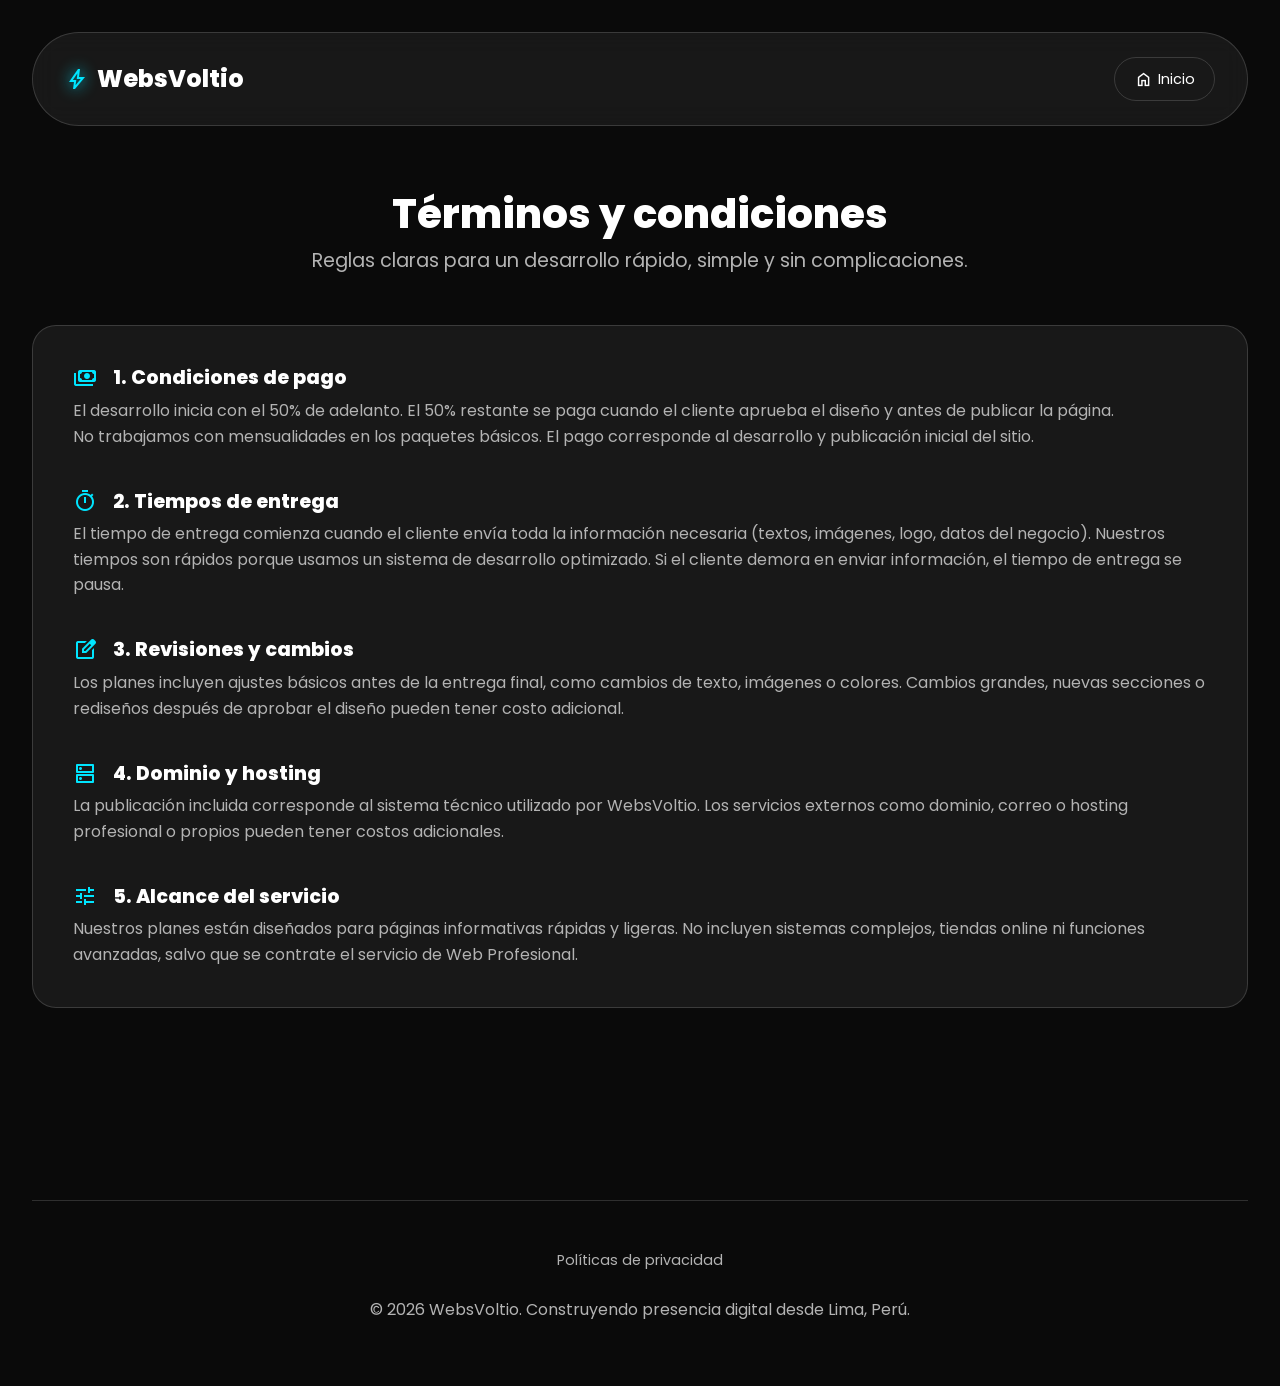
<file: legal/terms.html>
<!DOCTYPE html>
<html lang="es">
<head>
  <meta charset="UTF-8">
  <meta name="viewport" content="width=device-width, initial-scale=1.0">
  <title>Términos y condiciones | WebsVoltio</title>
  <meta name="theme-color" content="#0a0a0a">
  <link rel="icon" type="image/svg+xml" href="data:image/svg+xml,<svg xmlns='http://www.w3.org/2000/svg' viewBox='0 0 24 24' fill='%2300E5FF'><path d='M11 21h-1l1-7H7.5c-.58 0-.57-.32-.38-.66.19-.34.05-.08.07-.12C8.48 10.94 10.42 7.54 13 3h1l-1 7h3.5c.49 0 .56.33.47.51l-.07.15C12.96 17.55 11 21 11 21z'/></svg>">
  <link href="https://fonts.googleapis.com/css2?family=Poppins:wght@300;400;600;800&display=swap" rel="stylesheet">
  <link href="https://fonts.googleapis.com/css2?family=Material+Symbols+Outlined:opsz,wght,FILL,GRAD@24,400,0,0" rel="stylesheet">
  <link rel="stylesheet" href="../css/style.css">
</head>
<body>

  <nav class="navbar">
    <a href="../index.html" class="logo" style="text-decoration: none; color: var(--text-main);">
      <span class="material-symbols-outlined icon-glow">bolt</span>
      WebsVoltio
    </a>
    <div class="nav-links">
      <a href="../index.html" style="margin: 0; padding: 0.6rem 1.2rem; font-size: 0.9rem; border: 1px solid var(--border-color); border-radius: 100px; text-decoration: none; color: var(--text-main); display: flex; align-items: center; gap: 5px;">
        <span class="material-symbols-outlined" style="font-size: 1.2rem;">home</span> Inicio
      </a>
    </div>
  </nav>

  <header class="section-centered fade-in-load" style="margin-bottom: 3rem; margin-top: 2rem;">
    <h1 class="section-title title-mb-1" style="margin-bottom: 0.5rem;">Términos y condiciones</h1>
    <p class="subtitle-text">Reglas claras para un desarrollo rápido, simple y sin complicaciones.</p>
  </header>

  <section class="section fade-in-load" style="padding-top: 0;">
    <div class="glass-card" style="display: flex; flex-direction: column; gap: 2.5rem; text-align: left;">
      
      <div>
        <h3 style="margin-top: 0; font-size: 1.2rem; display: flex; align-items: center; gap: 0.5rem;">
          <span class="material-symbols-outlined text-accent">payments</span> 1. Condiciones de pago
        </h3>
        <p style="color: var(--text-muted); margin-top: 0.5rem;">El desarrollo inicia con el 50% de adelanto. El 50% restante se paga cuando el cliente aprueba el diseño y antes de publicar la página.<br>
          No trabajamos con mensualidades en los paquetes básicos. El pago corresponde al desarrollo y publicación inicial del sitio.</p>
      </div>
      
      <div>
        <h3 style="margin-top: 0; font-size: 1.2rem; display: flex; align-items: center; gap: 0.5rem;">
          <span class="material-symbols-outlined text-accent">timer</span> 2. Tiempos de entrega
        </h3>
        <p style="color: var(--text-muted); margin-top: 0.5rem;">El tiempo de entrega comienza cuando el cliente envía toda la información necesaria (textos, imágenes, logo, datos del negocio). Nuestros tiempos son rápidos porque usamos un sistema de desarrollo optimizado. Si el cliente demora en enviar información, el tiempo de entrega se pausa.</p>
      </div>
      
      <div>
        <h3 style="margin-top: 0; font-size: 1.2rem; display: flex; align-items: center; gap: 0.5rem;">
          <span class="material-symbols-outlined text-accent">edit_square</span> 3. Revisiones y cambios
        </h3>
        <p style="color: var(--text-muted); margin-top: 0.5rem;">Los planes incluyen ajustes básicos antes de la entrega final, como cambios de texto, imágenes o colores. Cambios grandes, nuevas secciones o rediseños después de aprobar el diseño pueden tener costo adicional.</p>
      </div>
      
      <div>
        <h3 style="margin-top: 0; font-size: 1.2rem; display: flex; align-items: center; gap: 0.5rem;">
          <span class="material-symbols-outlined text-accent">dns</span> 4. Dominio y hosting
        </h3>
        <p style="color: var(--text-muted); margin-top: 0.5rem;">La publicación incluida corresponde al sistema técnico utilizado por WebsVoltio. Los servicios externos como dominio, correo o hosting profesional o propios pueden tener costos adicionales.</p>
      </div>

      <div>
        <h3 style="margin-top: 0; font-size: 1.2rem; display: flex; align-items: center; gap: 0.5rem;">
          <span class="material-symbols-outlined text-accent">tune</span> 5. Alcance del servicio
        </h3>
        <p style="color: var(--text-muted); margin-top: 0.5rem;">Nuestros planes están diseñados para páginas informativas rápidas y ligeras. No incluyen sistemas complejos, tiendas online ni funciones avanzadas, salvo que se contrate el servicio de Web Profesional.</p>
      </div>

    </div>
  </section>

  <footer class="footer">
    <div class="footer-links">
      <a href="./privacy.html" class="footer-link">Políticas de privacidad</a>
    </div>
    <p>© 2026 WebsVoltio. Construyendo presencia digital desde Lima, Perú.</p>
  </footer>

  <button id="btn-top" class="btn-top" aria-label="Volver arriba">
    <span class="material-symbols-outlined">arrow_upward</span>
  </button>

  <script src="../js/main.js"></script>
</body>
</html>
</file>
<file: style.css>
/* BASE */
*{margin:0; padding:0; box-sizing:border-box; text-decoration:none !important; -webkit-tap-highlight-color: transparent; -webkit-font-smoothing:antialiased}
a, div{-webkit-tap-highlight-color: transparent; outline: none}

/* VARIABLES */
:root{--bg:#020617; --bg-card:#0b1121; --blue-main:#2563eb; --celeste:#00f2ff; --text:#ffffff; --text-dim:#b6c2d9; --border:#1e293b; --transition: transform .25s ease, box-shadow .25s ease, color .25s ease, background-color .25s ease, border-color .25s ease}
html{scroll-behavior: smooth}
body{font-family:'Poppins',sans-serif; background-color:var(--bg); color:var(--text); line-height:1.6; font-size:16px; overflow-x:hidden}
section, header, footer{width:100%; max-width:1000px; margin:0 auto; padding:4rem 1.5rem; min-height: auto}
section, header{border-bottom:1px solid var(--border)}
a:focus{outline: none}

/* TIPOGRAFÍA */
h1,h2,h3{line-height:1.2; margin-bottom:1rem; color:#fff}
h1{font-size:clamp(2.8rem,8vw,5rem); font-weight:800; letter-spacing:-2px}
h2{font-size:clamp(1.8rem,5vw,2.5rem); font-weight:700; margin-bottom:1.5rem}
h3{font-size:1.4rem; font-weight:600; color:var(--celeste)}
p{margin-bottom:1rem; color:var(--text-dim)}
strong{color:#fff; font-weight:600}
.material-icons{vertical-align:middle}

/* ANIMACIÓN INICIO CONCISO */
#index-hero{min-height: 100vh; display: flex; align-items: center; justify-content: center; text-align: center; position: relative}
.index-box{max-width: 600px; padding: 20px; width: 100%}
.seq-item{opacity: 0; transform: translateY(20px); animation: fadeUp 0.8s ease forwards}
@keyframes fadeUp{to { opacity: 1; transform: translateY(0)}}
.item-1 { animation-delay: 0.5s; margin-bottom: 10px}
.item-2 { animation-delay: 2.0s; color: var(--celeste); margin-bottom: 40px}
.item-3 { animation-delay: 5.0s; font-size: 1.3rem; margin-bottom: 5px}
.item-4 { animation-delay: 6.0s; font-size: 1.3rem; font-weight: 800; margin-bottom: 40px}
.item-5 { animation-delay: 7.5s}
.item-6{animation-delay: 8.0s; position: absolute; bottom: 30px; left: 50%; transform: translateX(-50%) translateY(20px); font-size: 0.9rem; color: var(--text-dim); background: transparent !important; padding: 10px; transition: color 0.3s}
.item-6:hover{color: #fff}
@keyframes fadeUpCenter{to { opacity: 1; transform: translateX(-50%) translateY(0)}}
.item-6{animation-name: fadeUpCenter}

/* COMPONENTES */
.btn-whatsapp{display:inline-flex; align-items:center; justify-content:center; gap:12px; background-color:var(--celeste); color:#020617; padding:16px 32px; border-radius:100px; font-size:1.1rem; font-weight:700; transition:var(--transition); box-shadow:0 4px 15px rgba(0,242,255,0.3); margin-top:20px; overflow: hidden; border: 1px solid transparent}
.btn-whatsapp:hover{box-shadow: 0 0 25px rgba(0,242,255,0.6)}
.btn-whatsapp svg{width:22px; height:22px}
.card-label{font-size:0.7rem; font-weight:700; color:var(--celeste);letter-spacing:1.5px;margin-bottom:8px;opacity:0.8;display:block}
.card-label.dim{color: var(--text-dim)}
.about-card{background-color:var(--bg-card);border:1px solid var(--border);border-radius:24px;padding:30px; box-shadow:0 2px 10px rgba(0,0,0,.25)}
.about-card.highlight{border-color: var(--celeste); box-shadow: 0 0 10px rgba(0,242,255,.25)}
.price-box{width: 100%; margin-top:auto;padding-top:20px;border-top:1px solid var(--border)}
.info-icon{color:var(--celeste);font-size:1.2rem !important;margin-top:4px;width:auto;min-width:auto}
.service-card{display: flex; flex-direction: column; background-color:var(--bg-card); border:1px solid var(--border); border-radius:24px; padding:30px 25px; display:flex; flex-direction:column; align-items:center; text-align:center; position:relative; transition:var(--transition); will-change:transform; box-shadow:0 2px 10px rgba(0,0,0,.25)}
.btn-secondary{display:inline-flex;align-items:center;justify-content:center;padding:16px 32px;border-radius:100px;font-size:1.1rem;font-weight:600;color:#fff;border:2px solid var(--border);transition:var(--transition);margin-top:20px; overflow: hidden}
.btn-secondary:hover{border-color:var(--celeste);color:var(--celeste)}
.hero-content{position:relative;z-index:1;width:100%;max-width:800px}
.hero-logo{display:flex;align-items:center;gap:10px;margin-bottom:2rem}
.bolt-icon{color:var(--celeste);text-shadow:0 0 8px var(--celeste);animation:flicker 5s infinite; will-change: opacity}
.hero-logo .bolt-icon{font-size:2.5rem !important;margin:0}
.logo-text{font-size:1.5rem;font-weight:800;color:#fff}
.hero-hook{font-size:clamp(2.5rem,6vw,4rem);text-transform:uppercase;letter-spacing:-1px;margin-bottom:1.5rem;line-height:1.1}
.hero-description{margin:0 0 35px 0}
.hero-description p{font-size:1.15rem;line-height:1.5}
.hero-buttons{display:flex;gap:15px;flex-wrap:wrap;align-items:center}
.grid-layout{display:grid;grid-template-columns:1fr 1.2fr;gap:40px;align-items:center}
.text-dim{color: var(--text-dim)}
.mb-20{margin-bottom: 20px}
.h2-small{font-size: 1.8rem; margin-bottom: 20px}
.energy-box{margin-top:20px;padding-top:15px;border-top:1px solid var(--border)}
.energy-box strong{color:var(--celeste);font-size:1.2rem;display:inline}
.services-grid{display: grid; grid-template-columns: repeat(2, 1fr); gap: 20px; margin: 3rem 0; width: 100%}
.old-price{display:block;font-size:0.85rem;color:var(--text-dim);text-decoration:line-through !important;opacity:0.6;margin-bottom:4px}
.promo-price{margin-bottom:0;color:var(--text);font-size:1rem}
.promo-price strong{display:block;font-size:2rem;color:var(--celeste);font-weight:800;line-height:1.2;filter:drop-shadow(0 0 10px rgba(0,229,255,0.2))}
.problem-side h2{font-size:2rem;margin-bottom:10px}
.problem-list{list-style:none;color:var(--text-dim);font-size:0.95rem}
.problem-list li{display:flex;align-items:center;gap:10px;margin-bottom:12px}
.problem-list .material-icons{font-size:1.2rem;opacity:0.6}
.benefits-list-detailed{display:flex;flex-direction:column;gap:20px;margin-bottom:25px}
.benefit-item-detailed{display:flex;gap:15px;align-items:flex-start}
.benefit-item-detailed .info-icon{font-size:1.8rem !important;margin-top:2px}
.benefit-item-detailed strong{display:block;color:#fff;font-size:1.1rem;margin-bottom:3px;line-height:1.2}
.benefit-item-detailed p{color:var(--text-dim);font-size:0.9rem;line-height:1.4;margin:0}
.about-intro{margin-bottom: 40px; color: var(--text-dim); font-size: 1.1rem; line-height: 1.6; width: 100%}
.about-intro p{margin-bottom: 15px}
.about-intro strong{color: #fff}
.solution-grid{display: flex; flex-wrap: wrap; justify-content: center; gap: 15px; margin-bottom: 40px; width: 100%}
.solution-pill{background: var(--bg-card); border: 1px solid var(--border); padding: 15px 25px; border-radius: 100px; display: flex; align-items: center; gap: 10px; font-weight: 600; font-size: 1.05rem; color: #fff}
.solution-pill .info-icon{font-size: 1.5rem !important; margin: 0}
.about-footer{margin-top: 10px; font-size: 1.5rem; width: 100%}
.neon-bolt{font-size: 1.8rem !important; color: var(--celeste); margin: 0; filter: drop-shadow(0 0 10px var(--celeste)) drop-shadow(0 0 5px var(--celeste))}
.section-header{margin-bottom: 2rem; width: 100%; max-width:700px}
.section-header.center{text-align: center; margin-bottom: 3rem}
.section-subtitle{color: var(--text-dim); font-size: 1.1rem}
.service-card h3{font-size: 1.4rem; color: #fff; margin-bottom: 5px}
.card-desc{color: var(--text-dim); font-size: 0.95rem; margin-bottom: 20px}
.service-features{width: 100%; text-align: center; flex-grow: 1; list-style: none; color: #fff; flex-grow: 1; font-size: 0.95rem; margin-bottom: 25px}
.service-features li{margin-bottom: 12px; display: block; padding-bottom: 12px}
.service-features li:last-child{border-bottom: none; margin-bottom: 0; padding-bottom: 0}
.service-features .info-icon{font-size: 1.2rem !important; margin: 0}
.recommended-card{border-color: var(--celeste); box-shadow: 0 0 15px rgba(0,242,255,0.05)}
.badge-recommended{position: absolute; top: 0; left: 50%; transform: translate(-50%, -50%); background: var(--celeste); color: #000; padding: 4px 16px; border-radius: 20px; font-weight: 800; font-size: 0.75rem; letter-spacing: 1px; white-space: nowrap; box-shadow: 0 0 10px rgba(0,242,255,0.4)}
.extras-box{background: rgba(0, 242, 255, 0.03); border: 1px dashed var(--border); border-radius: 16px; padding: 25px; margin-top: 20px; width: 100%; max-width: 900px}
.extras-box h4{color: #fff; margin-bottom: 15px; font-size: 1.1rem}
.extras-grid{display: flex; flex-wrap: wrap; justify-content: center; gap: 20px}
.extra-item{display: flex; align-items: center; gap: 8px; color: var(--text-dim); font-size: 0.95rem; font-weight: 500}
.extra-item .info-icon{font-size: 1.3rem !important; margin: 0}
.services-disclaimer{display: flex; flex-wrap: wrap; justify-content: center; gap: 25px; margin-top: 30px; padding: 15px 25px; background: rgba(255, 255, 255, 0.02); border-radius: 12px; width: 100%; max-width: 900px}
.disclaimer-item{display: flex; align-items: center; gap: 10px; color: var(--text-dim); font-size: 0.9rem; text-align: left}
.disclaimer-item .material-icons{font-size: 1.2rem; opacity: 0.6}
.disclaimer-item p{margin: 0}
.disclaimer-item strong{color: #fff}
.section-header-left{text-align: left; margin-bottom: 2.5rem; width: 100%}
.portfolio-header-flex{display: flex; justify-content: space-between; align-items: flex-start; margin-bottom: 12px}
.portfolio-header-flex h3{margin: 0; font-size: 1.25rem; color: #fff}
.portfolio-badge{background: rgba(0, 242, 255, 0.1); color: var(--celeste); padding: 4px 8px; border-radius: 4px; font-size: 0.7rem; font-weight: 700; text-transform: uppercase; white-space: nowrap}
.portfolio-desc{font-size: 0.95rem; color: var(--text-dim); margin-bottom: 20px; line-height: 1.5; flex-grow: 1}
.testimonial-box{background: rgba(255, 255, 255, 0.02); border-left: 2px solid var(--celeste); padding: 12px 15px; margin-bottom: 5px; padding-bottom: 30px}
.portfolio-testimonial{font-style: italic; color: #fff; font-size: 0.85rem; margin-bottom: 4px}
.testimonial-author{font-size: 0.75rem; color: var(--text-dim); margin: 0}
.portfolio-link-overlay{position: absolute; bottom: 15px; right: 25px; background: transparent; backdrop-filter: none; border-top: none; padding: 0; display: flex; justify-content: flex-end; opacity: 0; transform: translateY(10px); transition: opacity 0.3s ease, transform 0.3s ease; pointer-events: none}
.portfolio-card:hover .portfolio-link-overlay{opacity: 1; transform: translateY(0); pointer-events: auto}
.portfolio-link{display: inline-flex; align-items: center; gap: 6px; padding: 8px 20px; border-radius: 100px; color: var(--celeste); font-weight: 600; font-size: 0.9rem; background: transparent; transition: var(--transition)}
.portfolio-link:hover{background-color: var(--celeste); color: var(--bg) !important; box-shadow: 0 0 15px rgba(0, 242, 255, 0.4)}
.disabled-link{color: var(--text-dim); pointer-events: none}
.span-2{grid-column: span 2}
.span-3{grid-column: span 3}
.center-card{display: flex; flex-direction: column; align-items: center; text-align: center}
.center-card p{text-align: center; width: 100%}
.highlight-card{background: linear-gradient(135deg, rgba(0, 242, 255, 0.05) 0%, var(--bg-card) 100%); border-color: rgba(0, 242, 255, 0.3)}
.service-card:hover, .portfolio-card:hover, .bento-card:hover{transform:translateY(-6px); border-color:var(--celeste); box-shadow:0 6px 18px rgba(0,0,0,.25)}
.service-card, .portfolio-card, .bento-card{transform:translateZ(0)}

/* SECCIONES */
#hero .hero-logo{justify-content: flex-start; margin-left: 0; margin-right: 0}
#hero{display:flex;align-items:center;justify-content:flex-start;text-align:left;background:radial-gradient(circle at center,#070e2b 0%,var(--bg) 100%);position:relative}
#hero::before{content:''; position:absolute; inset:0; background-image: radial-gradient(var(--border) 1px, transparent 1px); background-size:40px 40px; opacity:.3; animation:none; will-change: transform}
#benefits{display:flex;align-items:center}
#about{display: flex; flex-direction: column; justify-content: center; align-items: center; text-align: center}
#about h2{margin-bottom: 20px; font-size: clamp(2rem, 5vw, 3rem); width: 100%}
#servicios{display: flex; flex-direction: column; justify-content: center; align-items: center; text-align: center}
#portfolio{display: flex; flex-direction: column; justify-content: center; align-items: flex-start}
#why-us{display: flex; flex-direction: column; justify-content: center; align-items: center}
#contact{display:flex; flex-direction:column; justify-content:center; position:relative}
#hero, #benefits, #about, #servicios, #portfolio, #why-us{min-height: 100dvh}
#contact .grid-layout{display:flex; justify-content:space-between; align-items:flex-start; gap:60px; margin-bottom: 40px}
#contact .btn-whatsapp{background: transparent; border: 1px solid var(--celeste); color: var(--celeste); padding: 10px 24px; font-size: 1rem; font-weight: 600; box-shadow: none}
#contact .btn-whatsapp:hover{background: var(--celeste); color: #020617; box-shadow: 0 4px 12px rgba(0, 242, 255, 0.2)}
#contact .card-label{margin-bottom:10px}

/* PORTAFOLIO */
.portfolio-grid{display: grid; grid-template-columns: repeat(2, 1fr); gap: 20px; width: 100%}
.portfolio-card{background: var(--bg-card); border: 1px solid var(--border); border-radius: 16px; padding: 25px; display: flex; flex-direction: column; text-align: left; position: relative; overflow: hidden; transition: var(--transition); will-change: transform; box-shadow:0 2px 10px rgba(0,0,0,.25)}

/* PORQUE NOSOTROS */
.why-footer{text-align: center; font-size: 1.4rem; width: 100%}
.bento-card .info-icon{font-size: 2rem !important; margin-bottom: 15px; color: var(--celeste)}
.bento-card h3{font-size: 1.2rem; color: #fff; margin-bottom: 10px}
.bento-card p{color: var(--text-dim); font-size: 0.95rem; line-height: 1.5; margin: 0}
.bento-grid{display: grid; grid-template-columns: repeat(3, 1fr); gap: 20px; width: 100%; max-width: 950px; margin-bottom: 3rem}
.bento-card{background: var(--bg-card); border: 1px solid var(--border); border-radius: 24px; padding: 30px; display: flex; flex-direction: column; justify-content: flex-start; transition: var(--transition); will-change: transform; text-align: left; box-shadow:0 2px 10px rgba(0,0,0,.25)}

/* FOOTER */
.footer-info{max-width:420px}
.footer-info p{opacity:.8}
.footer-bottom-info{position: relative; width: 100%; margin-top: 80px; padding-top: 40px; border-top: 1px solid var(--border); text-align: center; font-size: .75rem; opacity: .6; clear: both}
.footer-social-links{display: flex; flex-direction: column; align-items: flex-end; gap: 6px}
.footer-social-side{display: flex; flex-direction: column; align-items: flex-end; text-align: right; gap: 14px}
.footer-social-links a{color:var(--text-dim); font-size:.9rem; transition:.2s}
.footer-social-links a:hover{color:var(--celeste)}
.about-footer strong,
.why-footer strong{color: var(--celeste); font-weight: 700; display: inline}
.about-footer strong .material-icons,
.why-footer strong .material-icons,
.about-footer strong .neon-bolt,
.why-footer strong .neon-bolt{margin-left: 2px; vertical-align: baseline; position: relative; top: 3px; font-size: 1.2em !important}

/* ANIMACIONES */
@keyframes moveParticles{from{transform:translate(0,0)}to{transform:translate(40px,40px)}}
@keyframes flicker{0%,18%,22%,25%,53%,57%,100%{opacity:1}20%,24%,55%{opacity:.6}}
@keyframes fadeInUp{0%{opacity: 0; transform: translateY(40px)}100%{opacity: 1; transform: translateY(0)}}
/* Ajuste de scroll para que aparezcan rápido */
section, .service-card, .portfolio-card, .bento-card{animation: fadeInUp linear both; animation-timeline: view(); animation-range: entry 10% cover 25%}
#hero, #index-hero{animation: none}

/* ANIMACIONES HERO */
@keyframes flickerOn{0% { opacity: 0; filter: blur(5px) brightness(0)}10% { opacity: 1; filter: blur(2px) brightness(1)}15% { opacity: 0.4; filter: blur(3px) brightness(0.5)}20% { opacity: 1; filter: blur(0px) brightness(1)}80% { opacity: 0.9}100% { opacity: 1; filter: blur(0px) brightness(1)}}
@keyframes wakeUpContent{0%{opacity: 0; transform: translateY(20px) scale(0.95); filter: blur(10px)}100%{opacity: 1; transform: translateY(0) scale(1); filter: blur(0)}}
@keyframes backgroundPulse{0%, 100%{transform: scale(1); opacity: 0.3}50% { transform: scale(1.05); opacity: 0.4}}
#hero .hero-content{animation: wakeUpContent 1.2s ease-out both; will-change: transform, opacity}
#hero .hero-logo{animation: flickerOn 0.8s ease-in-out both; animation-delay: 0.2s;}
#hero .hero-hook{animation: flickerOn 1s ease-in-out both; animation-delay: 0.6s}
#hero .hero-description p{animation: wakeUpContent 1s ease-out both; animation-delay: 1s}
#hero .hero-buttons{animation: wakeUpContent 1s ease-out both; animation-delay: 1.4s}
#hero::before{animation: backgroundPulse 8s ease-in-out infinite; transform-origin: center}

/* RESPONSIVE Y ADAPTABILIDAD */
@media (hover: none){
  .testimonial-box{padding-bottom: 12px}
  .portfolio-link-overlay{position: relative; bottom: auto; right: auto; opacity: 1; transform: translateY(0); padding: 15px 0 0 0; background: transparent; justify-content: flex-start; pointer-events: auto}
  #hero::before{animation:none}
  .bolt-icon{animation:none}
}
@media (min-width: 901px) {
  .services-grid {
    grid-template-columns: repeat(2, 1fr);
  }
}
@media (max-width: 900px){
  .services-grid{grid-template-columns:repeat(2,1fr)}
  .grid-layout{grid-template-columns:1fr}
  #hero::before{animation:moveParticles 40s linear infinite}
}
@media (max-width: 850px){
  .bento-grid{grid-template-columns: repeat(2, 1fr)}
  .span-3{grid-column: span 2}
  .portfolio-grid{grid-template-columns: 1fr}
}
@media (max-width: 800px) {
  #hero::before { animation: none; }
  #contact .hero-logo{justify-content: center; margin: 0 auto 1.5rem auto; width: 100%}
  #hero .hero-logo{justify-content: flex-start; margin-left: 0; margin-right: 0; width: auto}
  #contact .grid-layout{flex-direction: column; align-items: center;  text-align: center; gap: 30px}
  .hero-logo{justify-content: flex-start;margin: 0 0 1.5rem 0;width: auto}
  .footer-info{max-width: 100%;margin: 0 auto}
  .footer-social-side{align-items: center;text-align: center;width: 100%;margin-top: 20px}
  .footer-social-links{align-items: center;justify-content: center;width: 100%}
  #contact .btn-whatsapp{display: inline-flex;margin: 20px auto 0 auto;width: fit-content}
  .footer-bottom-info{position: static; width: 100%; margin-top: 40px; padding: 30px 0; border-top: 1px solid var(--border); text-align: center}
}
@media (max-width: 700px){
  .services-grid, .bento-grid{grid-template-columns: 1fr; gap: 15px}
  .span-2, .span-3{grid-column: span 1 !important; width: 100%}
  .bento-card{padding: 25px}
}

/* TELÉFONOS MÓVILES (Estándar) */
@media (max-width: 600px){
  section, header, footer{padding: 3rem 1.2rem; min-height:auto}
  .index-box { padding: 15px 10px }
  h1, .hero-hook{font-size: 2.2rem; letter-spacing: -1px; line-height: 1.2}
  h2{font-size: 1.6rem}
  .bolt-icon{font-size: 3.5rem !important}
  .center-card, .center-card p{align-items: flex-start; text-align: left}
  .service-card, .portfolio-card, .bento-card, .about-card { padding: 20px; border-radius: 16px }
  .btn-whatsapp, .btn-secondary, .portfolio-link{padding: 14px 20px; font-size: 1rem; width: 100%; text-align: center}
  .hero-buttons{flex-direction: column; align-items: stretch; gap: 12px}
  #hero{padding-top: 80px; padding-bottom: 80px}
  .span-2{grid-column: span 1}
  .why-footer h3{font-size: 1.1rem; justify-content: center}
  #index-hero .item-1{font-size: 14vw; line-height: 1.1; margin-bottom: 15px; letter-spacing: -1px}
  #index-hero .item-2{font-size: 8vw; margin-bottom: 30px}
  #index-hero .item-3{font-size: 6vw}
  #index-hero .item-4{font-size: 6.5vw; margin-bottom: 35px}
  .footer-bottom-info{padding: 20px 1.5rem; position: static; margin-top: 40px}
}

/* PANTALLAS ULTRA COMPACTAS */
@media (max-width: 380px){
  h1, .hero-hook{font-size: 1.8rem}
  h2{font-size: 1.4rem}
  .hero-description p{font-size: 1rem}
  .promo-price strong{font-size: 1.6rem}
  section, header, footer{padding: 2.5rem 1rem}
  .btn-whatsapp, .btn-secondary, .portfolio-link{font-size: 0.95rem; padding: 12px 15px}
  .about-footer, .why-footer{font-size: 1.1rem}
  .portfolio-header-flex{flex-direction: column; gap: 8px}
  .bento-card .info-icon{font-size: 1.6rem !important}
}
</file>
<file: new/style.css>
/* =========================================
   1. CSS VARIABLES
   ========================================= */
:root {
    --bg-color: #050a15;
    --primary-accent: #0066FF;
    --secondary-accent: #00F2FF;
    --glass-bg: rgba(255, 255, 255, 0.01);
    --glass-border: rgba(255, 255, 255, 0.05);
    --glass-border-light: rgba(255, 255, 255, 0.15);
    --text-dark: #94a3b8;
    --text-light: #ffffff;
    --nav-smooth: 2s cubic-bezier(0.23, 1, 0.32, 1);
}

/* =========================================
   2. RESETS & BASE
   ========================================= */
* {
    margin: 0;
    padding: 0;
    box-sizing: border-box;
}

html {
    scroll-behavior: auto;
    overflow-x: hidden;
}

body {
    font-family: 'Poppins', sans-serif;
    background: var(--bg-color);
    color: var(--text-dark);
    overflow-x: hidden;
    position: relative;
    line-height: 1.6;
}

/* =========================================
   3. GLOBAL TYPOGRAPHY
   ========================================= */
h1,
h2,
h3 {
    color: var(--text-light);
    font-weight: 800;
    line-height: 1.1;
}

h1 {
    font-size: clamp(2.5rem, 10vw, 6rem);
    letter-spacing: -2px;
    margin-bottom: 1.5rem;
    text-shadow: 0 10px 40px rgba(0, 0, 0, 0.6);
}

h2 {
    font-size: clamp(2rem, 5vw, 4rem);
    letter-spacing: -1px;
    margin: 0 auto 2rem auto;
    text-shadow: 0 4px 15px rgba(0, 0, 0, 0.4);
    text-align: center;
}

h3 {
    font-size: 1.6rem;
    margin-bottom: 1rem;
}

p {
    font-size: 1.1rem;
}

.text-danger {
    color: #ff4d4d;
    text-shadow: 0 0 20px rgba(255, 77, 77, 0.3);
}

/* Unified Neon Text Gradient */
.text-gradient,
.icon-card,
.benefit-icon,
.highlight-phase .price {
    background: linear-gradient(135deg, var(--secondary-accent), var(--primary-accent));
    -webkit-background-clip: text;
    background-clip: text;
    color: transparent;
    -webkit-text-fill-color: transparent;
}

.icon-card {
    font-size: 3rem !important;
    margin-bottom: 0.5rem;
    filter: drop-shadow(0 0 10px rgba(0, 242, 255, 0.3));
    will-change: filter;
}

.benefit-icon {
    font-size: 2.5rem !important;
    filter: drop-shadow(0 0 8px rgba(0, 242, 255, 0.4));
    flex-shrink: 0;
    will-change: filter;
}

.section-intro,
.hero-sub {
    font-size: clamp(1.1rem, 2vw, 1.4rem);
    letter-spacing: 2px;
    color: var(--text-dark);
    text-align: center;
}

.section-intro {
    margin: 0 auto 5rem;
}

.hero-sub {
    margin-bottom: 3rem;
}

/* =========================================
   4. REUSABLE COMPONENTS
   ========================================= */
.screen-section {
    min-height: 100vh;
    width: 98vw;
    margin: 0 auto;
    display: flex;
    flex-direction: column;
    justify-content: center;
    align-items: center;
    padding: 6rem 0;
    perspective: 1000px;
}

.container {
    width: 92%;
    margin: 0 auto;
    position: relative;
}

.grid {
    display: grid;
    grid-template-columns: repeat(auto-fit, minmax(320px, 1fr));
    gap: 2.5rem;
    width: 100%;
}

/* Unified Glass Panel Utilities */
.glass-panel {
    background: var(--glass-bg);
    border: 1px solid var(--glass-border);
    border-top-color: var(--glass-border-light);
    box-shadow: 0 20px 40px rgba(0, 0, 0, 0.2);
    border-radius: 40px;
    transition: transform 0.5s cubic-bezier(0.23, 1, 0.32, 1), box-shadow 0.5s ease, border-color 0.5s ease, background 0.5s ease;
    will-change: transform, box-shadow;
    background: linear-gradient(135deg, rgba(255, 255, 255, 0.04) 0%, rgba(255, 255, 255, 0.01) 100%);
    border: 1px solid rgba(255, 255, 255, 0.03);
    border-top: 1px solid rgba(255, 255, 255, 0.12);
    border-left: 1px solid rgba(255, 255, 255, 0.08);
    box-shadow: 0 15px 35px rgba(0, 0, 0, 0.5), inset 0 1px 0 rgba(255, 255, 255, 0.05);
}

.glass-panel:hover {
    transform: translate3d(0, -12px, 0) scale(1.02);
    box-shadow: 0 30px 60px rgba(0, 0, 0, 0.6), 0 0 30px rgba(0, 102, 255, 0.2);
    border-color: rgba(0, 242, 255, 0.3);
    background: rgba(255, 255, 255, 0.04);
}

.badge {
    display: inline-block;
    padding: 0.6rem 1.8rem;
    border-radius: 100px;
    background: var(--glass-bg);
    border: 1px solid rgba(255, 255, 255, 0.1);
    font-size: 0.85rem;
    font-weight: 600;
    color: var(--secondary-accent);
    text-transform: uppercase;
    letter-spacing: 3px;
    box-shadow: inset 0 1px 0 rgba(255, 255, 255, 0.1);
}

/* Buttons */
.btn {
    display: inline-flex;
    align-items: center;
    justify-content: center;
    gap: 0.75rem;
    padding: 1.2rem 3rem;
    border-radius: 100px;
    font-weight: 600;
    text-decoration: none;
    font-size: 1.1rem;
    transition: transform 0.5s cubic-bezier(0.23, 1, 0.32, 1), box-shadow 0.5s ease, filter 0.5s ease;
    cursor: pointer;
    letter-spacing: 1px;
    position: relative;
    overflow: hidden;
    will-change: transform, box-shadow;
}

.btn-primary {
    background: linear-gradient(135deg, var(--secondary-accent), var(--primary-accent));
    color: #fff;
    box-shadow: 0 10px 30px rgba(0, 102, 255, 0.4), 0 0 20px rgba(0, 242, 255, 0.3);
}

.btn-primary:hover {
    transform: translate3d(0, -5px, 0) scale(1.02);
    box-shadow: 0 15px 40px rgba(0, 102, 255, 0.6), 0 0 30px rgba(0, 242, 255, 0.5);
}

.btn-sec {
    background: rgba(255, 255, 255, 0.03);
    color: var(--text-light);
    border: none;
}

.btn-sec::before {
    content: '';
    position: absolute;
    inset: 0;
    border-radius: 100px;
    padding: 2px;
    background: linear-gradient(135deg, var(--secondary-accent), var(--primary-accent));
    -webkit-mask: linear-gradient(#fff 0 0) content-box, linear-gradient(#fff 0 0);
    -webkit-mask-composite: xor;
    mask: linear-gradient(#fff 0 0) content-box, linear-gradient(#fff 0 0);
    mask-composite: exclude;
    opacity: 0.5;
    transition: opacity 0.4s ease;
    will-change: opacity;
}

.btn-sec:hover {
    transform: translate3d(0, -5px, 0);
    color: #fff;
    filter: drop-shadow(0 0 15px var(--secondary-accent));
}

.btn-sec:hover::before {
    opacity: 1;
}

/* RESET DE ESTILOS BÁSICOS */
body {
    margin: 0;
    padding: 0;
    box-sizing: border-box;
    font-family: 'Poppins', sans-serif;
    background: var(--bg-color);
    color: var(--text-dark);
}

/* Animations & FX */
.reveal-3d {
    opacity: 0;
    transform: scale(0.8) rotateX(10deg);
    transition: transform 1.2s cubic-bezier(0.23, 1, 0.32, 1), opacity 1.2s ease;
    will-change: transform, opacity;
}

.reveal-3d.active {
    opacity: 1;
    transform: scale(1) rotateX(0deg);
}

.delay-1 {
    transition-delay: 0.1s;
}

.delay-2 {
    transition-delay: 0.25s;
}

.delay-3 {
    transition-delay: 0.4s;
}

.blob {
    position: fixed;
    border-radius: 50%;
    filter: blur(140px);
    z-index: -1;
    opacity: 0.35;
    pointer-events: none;
    will-change: transform;
}

.blob-1 {
    top: -10%;
    left: -10%;
    width: 60vw;
    height: 60vw;
    background: var(--primary-accent);
}

.blob-2 {
    bottom: -10%;
    right: -10%;
    width: 50vw;
    height: 50vw;
    background: var(--secondary-accent);
}

.blob-3 {
    top: 20%;
    left: 20%;
    width: 45vw;
    height: 45vw;
    background: rgba(0, 102, 255, 0.4);
}

.energy {
    position: fixed;
    z-index: 1500;
    display: flex;
    align-items: center;
    justify-content: center;
    width: 80px;
    height: 80px;
    background: transparent;
    pointer-events: none;
    /* transition properties adjusted for smoothness on transform and modes */
    transition: top 0.8s cubic-bezier(0.23, 1, 0.32, 1), left 0.8s cubic-bezier(0.23, 1, 0.32, 1), transform 0.8s cubic-bezier(0.23, 1, 0.32, 1);
    will-change: top, left, transform;
}

/* ESTILO BASE DEL ICONO CON TRANSICIÓN DE MODOS */
.energy .bolt-icon {
    font-size: 4.5rem !important;
    color: transparent;
    -webkit-text-fill-color: transparent;
    animation: energyFlow 3s infinite alternate ease-in-out;
    will-change: transform, filter;
    /* transition properties for mode changes */
    transition: background 0.5s ease, filter 0.5s ease;
}

/* MODO ESTÁNDAR (Con degradado) */
.energy.energy-mode-standard .bolt-icon {
    background: linear-gradient(180deg, var(--secondary-accent), var(--primary-accent));
    -webkit-background-clip: text;
    background-clip: text;
    filter: drop-shadow(0 0 5px rgba(255, 255, 255, 0.4)) drop-shadow(0 0 15px var(--secondary-accent)) drop-shadow(0 0 30px var(--primary-accent));
}

/* MODO DANGER (Color fijo suave) */
.energy.energy-mode-danger .bolt-icon {
    /* Forzamos el color rojo del texto de tu sección problema */
    background: #ff4d4d !important;
    -webkit-background-clip: text !important;
    background-clip: text !important;
    -webkit-text-fill-color: #ff4d4d !important;
    color: #ff4d4d !important;
    filter: drop-shadow(0 0 15px rgba(255, 77, 77, 0.6)) !important;
}

/* =========================================
   5. SECTIONS
   ========================================= */
.nav-pill {
    position: fixed;
    top: 1.5rem;
    left: 50%;
    transform: translate3d(-50%, 0, 0);
    width: 96%;
    max-width: 2500px;
    height: 80px;
    display: flex;
    align-items: center;
    justify-content: space-between;
    padding: 0 2%;
    background: var(--glass-bg);
    backdrop-filter: blur(20px);
    -webkit-backdrop-filter: blur(20px);
    border: 1px solid var(--glass-border);
    border-top-color: var(--glass-border-light);
    border-radius: 100px;
    z-index: 2000;
    box-shadow: 0 20px 50px rgba(0, 0, 0, 0.6);
    transition: height var(--nav-smooth), top var(--nav-smooth), padding var(--nav-smooth);
}

.logo {
    font-size: 1.5rem;
    font-weight: 800;
    display: flex;
    align-items: center;
    gap: 0.1rem;
    color: var(--text-light);
    transition: font-size var(--nav-smooth);
}

.logo .bolt-icon {
    font-size: 2.4rem;
    background: linear-gradient(180deg, var(--secondary-accent), var(--primary-accent));
    -webkit-background-clip: text;
    background-clip: text;
    color: transparent;
    filter: drop-shadow(0 2px 4px rgba(0, 0, 0, 0.3));
    transition: font-size var(--nav-smooth);
}

.nav-links {
    display: flex;
    list-style: none;
    gap: 3.5rem;
    align-items: center;
    transition: gap var(--nav-smooth);
}

.nav-links a {
    font-size: 0.95rem;
    font-weight: 500;
    color: rgba(255, 255, 255, 0.7);
    text-decoration: none;
    transition: color 0.3s ease, text-shadow 0.3s ease;
}

.nav-links a:hover {
    color: #fff;
    text-shadow: 0 0 10px rgba(255, 255, 255, 0.3);
}

.nav-links a.nav-cta {
    padding: 0.75rem 1.8rem;
    border-radius: 50px;
    background: rgba(255, 255, 255, 0.03);
    border: 1px solid rgba(255, 255, 255, 0.08);
    color: var(--text-light);
    text-decoration: none;
    font-weight: 600;
    position: relative;
    overflow: hidden;
    transition: padding var(--nav-smooth), transform 0.4s cubic-bezier(0.23, 1, 0.32, 1), box-shadow 0.4s ease, border-color 0.4s ease;
    will-change: transform, box-shadow;
}

.nav-links a.nav-cta::before {
    content: '';
    position: absolute;
    inset: 0;
    border-radius: inherit;
    background: linear-gradient(135deg, var(--secondary-accent), var(--primary-accent));
    opacity: 0;
    z-index: -1;
    transition: opacity 0.3s ease;
    will-change: opacity;
}

.nav-links a.nav-cta:hover {
    color: #fff;
    border-color: transparent;
    box-shadow: 0 5px 15px rgba(0, 102, 255, 0.3), 0 0 10px rgba(0, 242, 255, 0.2);
    transform: translate3d(0, -2px, 0);
}

.nav-links a.nav-cta:hover::before {
    opacity: 1;
}

/* --- ESTADO COMPACTO (Al hacer scroll) --- */
.nav-pill.nav-compact {
    height: 60px;
    top: 0.9rem;
    padding: 0.7rem 2%;
}

.nav-pill.nav-compact .logo {
    font-size: 1.25rem;
}

.nav-pill.nav-compact .bolt-icon {
    font-size: 1.8rem;
}

.nav-pill.nav-compact .nav-links {
    gap: 2.5rem;
}

.nav-pill.nav-compact .nav-cta {
    padding: 0.6rem 1.5rem;
}

/* Hero */
#hero {
    padding: 10rem 0 0 0;
}

.hero-content {
    display: flex;
    flex-direction: column;
    align-items: center;
    text-align: center;
    z-index: 10;
}

.hero-btns {
    display: flex;
    gap: 2.5rem;
    justify-content: center;
    flex-wrap: wrap;
    width: 100%;
    z-index: 10;
}

/* --- FRANJA DE CONFIANZA --- */
.trust-banner {
    width: 100%;
    background: rgba(255, 255, 255, 0.01);
    border-top: 1px solid rgba(255, 255, 255, 0.05);
    border-bottom: 1px solid rgba(255, 255, 255, 0.05);
    padding: 2rem 0;
    position: relative;
    z-index: 10;
    overflow: hidden;
}

.trust-marquee {
    display: flex;
    gap: 5rem;
    overflow: hidden;
}

.marquee-group {
    display: flex;
    gap: 5rem;
    flex-shrink: 0;
    align-items: center;
    animation: trustMarquee 25s linear infinite;
    will-change: transform;
}

/* ESTILO TEXTO SUTIL (Minimalista) */
.chip {
    display: flex;
    align-items: center;
    gap: 0.8rem;
    background: transparent;
    padding: 0;
    border: none;
    box-shadow: none;
    color: var(--text-dark);
    font-size: 1.05rem;
    font-weight: 500;
    white-space: nowrap;
    letter-spacing: 1px;
}

.chip:hover {
    background: transparent;
    color: var(--text-light);
}

.chip .material-icons {
    font-size: 1.4rem;
    color: var(--secondary-accent);
    filter: none;
}

/* =========================================
   SECCIÓN PROBLEM (3 Columnas, Hover Cristal)
   ========================================= */

#problem {
    background: radial-gradient(circle at center, rgba(0, 102, 255, 0.03) 0%, transparent 70%);
}

.problem-head {
    text-align: center;
    margin-bottom: 6rem;
    width: 100%;
    margin: 0 auto;
}

.problem-head h2 {
    margin: 0 auto;
}

#problem .problem-grid {
    display: grid;
    grid-template-columns: repeat(3, 1fr);
    gap: 2.5rem;
    width: 100%;
}

/* Tarjeta base: Transparente y sin efectos */
#problem .card {
    padding: 3rem 2rem;
    display: flex;
    flex-direction: column;
    align-items: center;
    text-align: center;
    gap: 1.5rem;
    border-radius: 40px;
    background: transparent;
    border: 1px solid transparent;
    transition: background 0.5s ease, border-color 0.5s ease, box-shadow 0.5s ease;
}

/* Ocultar la línea superior que tenías antes */
#problem .card::before {
    display: none;
}

/* Efecto cristal SOLO en hover, sin elevarse (transform: none) */
#problem .card:hover {
    background: linear-gradient(135deg, rgba(255, 255, 255, 0.04) 0%, rgba(255, 255, 255, 0.01) 100%);
    border: 1px solid rgba(255, 255, 255, 0.03);
    border-top: 1px solid rgba(255, 255, 255, 0.12);
    border-left: 1px solid rgba(255, 255, 255, 0.08);
    box-shadow: 0 15px 35px rgba(0, 0, 0, 0.5), inset 0 1px 0 rgba(255, 255, 255, 0.05);
    transform: none;
}

#problem .card h3 {
    margin: 0;
}

#problem .card p {
    margin: 0;
    font-size: 1.05rem;
}

#problem .card .icon-card {
    display: inline-block;
    margin-bottom: 0.5rem;
    line-height: 1;
}

/* =========================================
   SECCIÓN SOLUCIÓN (2 Columnas, Minimalista, Hover FX)
   ========================================= */

.solution-layout {
    display: grid;
    /* Columna izquierda más ancha (1.3) que la derecha (1) */
    grid-template-columns: 1.3fr 1fr;
    gap: 5rem;
    align-items: center;
}

/* Alineación estricta a la izquierda para el texto */
.solution-header h2,
.solution-header .section-intro {
    text-align: left;
    margin-left: 0;
    margin-bottom: 1.5rem;
    max-width: 100%;
}

/* Contenedor de la lista (Padding reducido al eliminar tarjeta) */
.solution-list-box {
    padding: 1rem 0;
    /* Un poco de padding vertical para el flujo */
}

/* Estilos de la lista */
.clean-list {
    list-style: none;
    padding: 0;
    margin: 0;
    display: flex;
    flex-direction: column;
}

.clean-list li {
    display: flex;
    align-items: center;
    gap: 1.2rem;
    font-size: 1.1rem;
    color: var(--text-light);
    padding: 1.2rem 0;
    border-bottom: 1px solid rgba(255, 255, 255, 0.08);
    /* Línea divisora ligera */
    transition: color 0.3s ease;
    /* Transición suave para el color del texto si se desea */
}

/* Eliminar la línea del último elemento */
.clean-list li:last-child {
    border-bottom: none;
}

/* Lista extra (ítems menos importantes) */
.extra-list {
    margin-top: 1rem;
    padding-top: 1rem;
    border-top: 2px dashed rgba(255, 255, 255, 0.1);
}

.extra-list li {
    font-size: 1rem;
    color: var(--text-dark);
    padding: 0.8rem 0;
}

/* --- ESTILOS BASE DE ICONOS (Con transición) --- */
.list-icon,
.extra-icon {
    transition: transform 0.3s cubic-bezier(0.23, 1, 0.32, 1), filter 0.3s ease;
    /* Transición para animación */
    will-change: transform, filter;
}

/* Iconos principales con degradado */
.list-icon {
    font-size: 1.6rem;
    background: linear-gradient(135deg, var(--secondary-accent), var(--primary-accent));
    -webkit-background-clip: text;
    background-clip: text;
    color: transparent;
    -webkit-text-fill-color: transparent;
}

/* Iconos secundarios simples */
.extra-icon {
    font-size: 1.3rem;
    color: var(--secondary-accent);
    opacity: 0.7;
}

/* =========================================
   --- ANIMACIONES HOVER (Solo Iconos) ---
   ========================================= */

/* Al hacer hover en el 'li', animamos el icono dentro */
.clean-list li:hover .list-icon {
    transform: scale(1.15) rotate(3deg);
    /* Un pop sutil y giro */
    filter: drop-shadow(0 0 10px rgba(0, 242, 255, 0.4));
    /* Brillo sutil */
}

.clean-list li:hover .extra-icon {
    transform: scale(1.1);
    opacity: 1;
    /* Aumenta opacidad al hacer hover */
}

/* Responsividad */
@media (max-width: 1024px) {
    .solution-layout {
        grid-template-columns: 1fr;
        gap: 3rem;
    }

    .solution-header h2,
    .solution-header .section-intro {
        text-align: center;
    }

    .solution-list-box {
        padding: 0;
    }
}

/* =========================================
   SECCIÓN CALCULADORA (Fases / Presupuesto)
   ========================================= */

#phases {
    background: radial-gradient(circle at center, rgba(0, 102, 255, 0.02) 0%, transparent 70%);
}

.investment-box {
    padding: 4rem;
    margin: 2rem auto;
    border-radius: 40px;
    transition: box-shadow 0.4s ease, border-color 0.4s ease, transform 0.4s ease;
}

.calculator-grid {
    display: grid;
    /* Proporción equilibrada para que el resultado tenga peso */
    grid-template-columns: 1fr 1.1fr;
    gap: 4rem;
    align-items: center;
}

/* --- Columna Izquierda: Entrada de Datos --- */
.calc-input-area {
    display: flex;
    flex-direction: column;
    align-items: flex-start;
    /* Alineado con el texto de instrucción */
    gap: 1.5rem;
    padding-right: 3rem;
    border-right: 1px solid rgba(255, 255, 255, 0.1);
}

.box-instructions {
    text-align: left;
    font-size: 0.95rem;
    color: var(--text-dark);
    margin-bottom: 0.5rem;
    line-height: 1.5;
}

.investment-price {
    width: 100%;
    text-align: center;
    /* El precio se mantiene centrado para mayor impacto */
    margin-top: 1rem;
}

.investment-price strong {
    display: block;
    font-size: 4.5rem;
    /* Tamaño masivo para el precio */
    font-weight: 800;
    line-height: 1;
    margin-top: 0.5rem;
    transition: color 0.4s ease;
}

/* --- Columna Derecha: Resultado Dinámico --- */
.calc-result-area {
    display: flex;
    flex-direction: column;
    align-items: flex-start;
    gap: 2.5rem;
}

.investment-result {
    display: flex;
    flex-direction: column;
    gap: 0.8rem;
}

.investment-result h3 {
    font-size: 2rem;
    margin: 0;
}

.investment-result p {
    font-size: 1.1rem;
    color: var(--text-dark);
    margin: 0;
}

#budgetBtn {
    width: 100%;
    max-width: 350px;
    /* Evita que el botón sea excesivamente largo */
}

/* --- EFECTOS DINÁMICOS DE INVERSIÓN (JS Classes) --- */

/* Colores de la Caja (Glass Panel) */
.investment-low {
    border-color: rgba(76, 195, 255, 0.3);
    box-shadow: 0 0 20px rgba(76, 195, 255, 0.1);
}

.investment-mid {
    border-color: rgba(0, 255, 208, 0.4);
    box-shadow: 0 0 30px rgba(0, 255, 208, 0.15);
}

.investment-high {
    border-color: rgba(0, 255, 156, 0.6);
    box-shadow: 0 0 40px rgba(0, 255, 156, 0.2);
}

/* Colores del Precio (S/ y número) */
.price-low {
    color: #4cc3ff;
}

.price-mid {
    color: #00ffd0;
}

.price-high {
    color: #00ff9c;
}

/* --- SLIDER PERSONALIZADO --- */
#budgetRange {
    width: 100%;
    margin: 1.5rem 0;
    appearance: none;
    height: 8px;
    border-radius: 10px;
    background: rgba(255, 255, 255, 0.1);
    outline: none;
    cursor: pointer;
}

#budgetRange::-webkit-slider-thumb {
    appearance: none;
    width: 24px;
    height: 24px;
    border-radius: 50%;
    background: var(--secondary-accent);
    box-shadow: 0 0 15px var(--secondary-accent);
    transition: transform 0.2s ease;
}

#budgetRange::-webkit-slider-thumb:hover {
    transform: scale(1.2);
}

.result-long-desc {
    font-size: 0.95rem !important;
    line-height: 1.6;
    color: var(--text-dark);
    margin-top: 0.5rem;
    opacity: 0.8;
}

/* Nota final sutil (Subtle tone) */
.bottom-note {
    margin-top: 4rem;
    font-size: 0.9rem;
    color: var(--text-dark);
    opacity: 0.5;
    /* Hace el texto mucho más sutil */
    text-align: center;
    letter-spacing: 0.5px;
    font-weight: 400;
}

/* --- RESPONSIVIDAD --- */
@media (max-width: 900px) {
    .investment-box {
        padding: 3rem 2rem;
    }

    .calculator-grid {
        grid-template-columns: 1fr;
        gap: 3rem;
    }

    .calc-input-area {
        padding-right: 0;
        border-right: none;
        border-bottom: 1px solid rgba(255, 255, 255, 0.1);
        padding-bottom: 3rem;
        align-items: center;
    }

    .box-instructions {
        text-align: center;
    }

    .calc-result-area {
        align-items: center;
        text-align: center;
    }

    #budgetBtn {
        max-width: 100%;
    }
}

/* =========================================
   SECCIÓN FINAL (Footer Unificado)
   ========================================= */

.final-section {
    padding: 8rem 0 4rem 0;
    text-align: center;
    background: radial-gradient(circle at bottom, rgba(0, 102, 255, 0.05) 0%, transparent 70%);
    border-top: 1px solid rgba(255, 255, 255, 0.05);
    margin-top: 2rem;
}

.final-message {
    font-size: clamp(2rem, 4vw, 3rem);
    /* Aumentamos de 5rem a 8rem para dar más aire al rayo */
    margin-bottom: 8rem;
    color: var(--text-light);
    line-height: 1.2;
}

.footer-bottom {
    display: flex;
    flex-direction: column;
    align-items: center;
    gap: 1.2rem;
}

.footer-bottom .logo {
    font-size: 2rem;
    opacity: 0.9;
}

.footer-bottom p {
    margin: 0;
    color: var(--text-dark);
    font-size: 1.05rem;
}

.social-links {
    margin-top: 1rem;
}

.social-links a {
    color: var(--text-dark);
    text-decoration: none;
    transition: color 0.3s ease, text-shadow 0.3s ease;
    margin: 0 0.8rem;
    font-weight: 500;
    letter-spacing: 1px;
}

.social-links a:hover {
    color: #fff;
    text-shadow: 0 0 10px rgba(255, 255, 255, 0.4);
}

/* =========================================
   6. KEYFRAMES
   ========================================= */
@keyframes energyFlow {
    from {
        transform: scale(1);
    }

    to {
        transform: scale(1.05);
    }
}

@keyframes trustMarquee {
    0% {
        transform: translateX(0);
    }

    100% {
        transform: translateX(calc(-100% - 5rem));
    }
}

/* =========================================
   7. MEDIA QUERIES
   ========================================= */
@media (max-width:1100px) {
    .info-box {
        grid-template-columns: 1fr;
        gap: 3rem;
        padding: 3rem;
    }

    .benefit-list {
        border-left: none;
        padding-left: 0;
        border-top: 1px solid rgba(255, 255, 255, 0.1);
        padding-top: 3rem;
    }
}

@media (max-width:1024px) {
    .problem-grid {
        grid-template-columns: 1fr;
    }

    .highlight-phase {
        transform: scale(1);
    }

    .budget-note {
        border-radius: 30px;
        padding: 2rem;
    }

    .problem-layout {
        grid-template-columns: 1fr;
        gap: 3rem;
    }

    .problem-sticky-head {
        position: relative;
        top: 0;
    }

    #problem h2 {
        text-align: center;
    }

    #problem .card {
        text-align: center;
        align-items: center;
    }

    #problem .problem-grid {
        grid-template-columns: 1fr;
    }
}

@media (max-width:900px) {
    .solution-grid {
        grid-template-columns: 1fr;
    }

    .solution-item.full-width {
        grid-column: span 1;
    }
}

@media (max-width:768px) {
    .nav-pill {
        width: 92%;
        padding: 0 1.5rem;
        height: 65px;
    }

    .nav-links {
        display: none;
    }

    .trust-content {
        gap: 1.5rem;
        flex-direction: column;
        text-align: center;
    }

    .cta-content {
        padding: 4rem 2rem;
        border-radius: 30px;
    }

    .nav-compact {
        padding-top: 0.5rem !important;
        padding-bottom: 0.5rem !important;
    }
}

/* =========================================
   8. INVESTMENT FX
   ========================================= */

.investment-box {
    transition: box-shadow 0.4s ease, border-color 0.4s ease, transform 0.4s ease;
}

.investment-low {
    box-shadow: 0 0 15px rgba(0, 150, 255, 0.25);
    border-color: rgba(0, 150, 255, 0.3);
}

.investment-mid {
    box-shadow: 0 0 25px rgba(0, 255, 200, 0.35);
    border-color: rgba(0, 255, 200, 0.4);
}

.investment-high {
    box-shadow: 0 0 40px rgba(0, 255, 180, 0.55);
    border-color: rgba(0, 255, 180, 0.6);
}


/* price color */

.price-low {
    color: #4cc3ff;
}

.price-mid {
    color: #00ffd0;
}

.price-high {
    color: #00ff9c;
}


/* slider */

#budgetRange {
    width: 100%;
    margin: 2rem 0;
    appearance: none;
    height: 8px;
    border-radius: 10px;
    background: linear-gradient(90deg,
            #0066ff,
            #00f2ff);
    outline: none;
}

#budgetRange::-webkit-slider-thumb {
    appearance: none;
    width: 22px;
    height: 22px;
    border-radius: 50%;
    background: #00f2ff;
    box-shadow: 0 0 10px #00f2ff;
    cursor: pointer;
    transition: 0.3s;
}

#budgetRange::-webkit-slider-thumb:hover {
    transform: scale(1.2);
    box-shadow: 0 0 20px #00f2ff;
}
</file>
<file: css/style.css>
/* ==========================================================================
   1. VARIABLES GLOBALES
   ========================================================================== */
:root {
  --bg-color: #0a0a0a; 
  --surface-color: rgba(255, 255, 255, 0.06); 
  --border-color: rgba(255, 255, 255, 0.15); 
  --text-main: #ffffff;
  --text-muted: #b3b3b3; 
  --accent-color: #00E5FF; 
}

/* ==========================================================================
   2. CONFIGURACIÓN BASE Y RESET
   ========================================================================== */
html { 
  scroll-behavior: smooth; 
  scroll-padding-top: 100px;
}

* { 
  margin: 0; padding: 0; box-sizing: border-box; 
  font-family: 'Poppins', sans-serif; 
  -webkit-tap-highlight-color: transparent;
}

body {
  background-color: var(--bg-color);
  color: var(--text-main);
  line-height: 1.6;
  max-width: 1350px;
  margin: 0 auto;
  padding: 2rem;
  overflow-x: hidden;
}

/* ==========================================================================
   3. TIPOGRAFÍA Y TEXTOS
   ========================================================================== */
h1, h2, h3 { 
  line-height: 1.2; font-weight: 800; color: var(--text-main); 
}
p { 
  font-size: 1rem; color: var(--text-muted); 
}

.text-gradient { 
  background: linear-gradient(90deg, #00E5FF, #0077FF, #00E5FF);
  background-size: 200% auto;
  -webkit-background-clip: text; 
  background-clip: text; 
  -webkit-text-fill-color: transparent; 
  animation: electricFlow 3s linear infinite;
}
.text-accent { color: var(--accent-color); vertical-align: middle; margin-right: 8px;}
.text-accent-bold { color: var(--accent-color); font-weight: bold;}
.text-muted { color: var(--text-muted); }

.text-center { text-align: center; }
.text-left { text-align: left; }

.title-mb-1 { margin-bottom: 1rem; }
.mb-1-5 { margin-bottom: 1.5rem; }
.mb-2-muted { margin-bottom: 2rem; color: var(--text-muted); }

/* ==========================================================================
   4. COMPONENTES GLOBALES (Tarjetas, Botones, Iconos)
   ========================================================================== */
.icon-inline { font-size: inherit; vertical-align: middle; }
.icon-glow { color: var(--accent-color); text-shadow: 0 0 15px var(--accent-color); }

/* Tarjeta Base de Cristal */
.glass-card { 
  background: var(--surface-color); 
  backdrop-filter: blur(10px); 
  border: 1px solid var(--border-color); 
  border-radius: 24px; 
  padding: 2.5rem; 
  transition: transform 0.4s ease, border-color 0.4s ease; 
}
.glass-card h3 { font-size: 1.5rem; margin-bottom: 0.5rem; }

/* Botón Principal y Variantes */
.btn-primary { 
  display: inline-flex; align-items: center; gap: 0.5rem; 
  background: var(--accent-color); color: #000; padding: 1rem 2.5rem; 
  border-radius: 100px; text-decoration: none; font-weight: 600; font-size: 1.1rem; 
  box-shadow: 0 0 20px rgba(0, 229, 255, 0.4); transition: all 0.3s ease; 
}
.btn-primary:hover { transform: scale(1.05); box-shadow: 0 0 30px rgba(0, 229, 255, 0.6); }

.btn-visit { 
  margin-top: auto; align-self: center; padding: 12px 40px; 
  border: 1px solid var(--border-color); border-radius: 100px; color: var(--text-main); 
  text-decoration: none; font-weight: 600; font-size: 0.9rem; transition: all 0.3s ease; text-align: center; 
}

/* Animación Hover y Tap (Móvil) para el botón de portafolio - Relleno Suave */
.btn-visit:hover {
  background: var(--accent-color); 
  border-color: var(--accent-color); 
  color: #000; 
  transform: translateY(-3px); 
  box-shadow: 0 5px 20px rgba(0, 229, 255, 0.3);
}

.btn-visit:active {
  transform: translateY(0) scale(0.96); 
  box-shadow: 0 2px 5px rgba(0, 229, 255, 0.1);
}

.btn-disabled { pointer-events: none; opacity: 0.5; cursor: not-allowed; }

.btn-top { 
  position: fixed; bottom: 30px; right: 30px; background: var(--surface-color); backdrop-filter: blur(10px); 
  border: 1px solid var(--accent-color); color: var(--accent-color); width: 50px; height: 50px; border-radius: 50%; 
  display: flex; align-items: center; justify-content: center; cursor: pointer; z-index: 9999; 
  opacity: 0; pointer-events: none; transition: opacity 0.3s ease, transform 0.3s ease, background 0.3s ease; 
}
.btn-top.show { opacity: 1; pointer-events: auto; }
.btn-top:hover { transform: translateY(-5px); background: rgba(0, 229, 255, 0.1); }

/* Efecto Flotar */
.hover-up:hover { transform: translateY(-10px); border-color: rgba(0, 229, 255, 0.3); }

/* ==========================================================================
   5. DISEÑO DE SECCIONES GENERALES
   ========================================================================== */
.section { margin-bottom: 12rem; }
.section-title { font-size: 2.5rem; text-align: center; margin-bottom: 3rem; }
.section-centered { max-width: 800px; margin: 0 auto 12rem auto; text-align: center; }

/* Grid Genérico */
.grid-3 { display: grid; grid-template-columns: repeat(auto-fit, minmax(250px, 1fr)); gap: 2rem; }

/* Navegación */
.navbar { 
  display: flex; justify-content: space-between; align-items: center; padding: 1.5rem 2rem; 
  background: var(--surface-color); backdrop-filter: blur(12px); border: 1px solid var(--border-color); 
  border-radius: 100px; margin-bottom: 4rem; 
}
.logo { font-size: 1.5rem; font-weight: 800; display: flex; align-items: center; gap: 0.5rem; }
.nav-links a { color: var(--text-main); text-decoration: none; margin-left: 2rem; transition: color 0.3s; }
.nav-links a:hover { color: var(--accent-color); }

/* Hero y Features (Conexión) */
.hero { text-align: center; padding: 4rem 1rem 6rem 1rem; }
.hero h1 { font-size: 3.8rem; max-width: 950px; margin: 0 auto 1.5rem auto; line-height: 1.1; }
.hero p { font-size: 1.15rem; max-width: 650px; margin: 0 auto 3rem auto; }

.ideal-container { text-align: center; margin-top: 4rem; }
.ideal-title { color: var(--text-muted); font-size: 0.9rem; letter-spacing: 1px; margin-bottom: 1rem; text-transform: uppercase; }
.ideal-list { display: flex; flex-wrap: wrap; justify-content: center; gap: 1.5rem; color: var(--text-main); }
.ideal-item { display: flex; align-items: center; gap: 0.4rem; }
.ideal-icon { font-size: 1.2rem; }

.subtitle-text { font-size: 1.2rem; color: var(--text-muted); margin-bottom: 2.5rem; }
.features { list-style: none; }
.features li { display: flex; align-items: flex-start; margin-bottom: 1rem; color: var(--text-muted); }
.features li .material-symbols-outlined { flex-shrink: 0; margin-right: 10px; margin-top: 3px; }
.features-large { font-size: 1.1rem; line-height: 2; }
.highlight-text { margin-top: 2rem; font-weight: 800; text-align: center; color: var(--accent-color); font-size: 1.2rem; }

.step-number { width: 50px; height: 50px; background: rgba(0, 229, 255, 0.1); color: var(--accent-color); border: 1px solid var(--accent-color); border-radius: 50%; display: flex; align-items: center; justify-content: center; font-size: 1.5rem; font-weight: 800; margin: 0 auto 1.5rem auto; }

/* ==========================================================================
   6. SECCIÓN PAQUETES (PRINCIPALES)
   ========================================================================== */
.global-feature-badge {
  background: rgba(255, 255, 255, 0.02); 
  border: 1px solid var(--border-color); 
  border-radius: 12px; 
  padding: 1rem 1.5rem; 
  margin: 0 auto 2.5rem auto; 
  max-width: 900px;
}
.global-feature-badge h3 {
  font-size: 0.85rem !important; 
  color: var(--text-muted) !important; 
  text-transform: uppercase;
  letter-spacing: 1.5px;
  margin-bottom: 0.8rem !important;
}
.global-features-grid { 
  display: flex; 
  flex-wrap: wrap; 
  justify-content: center; 
  gap: 10px 20px; 
  color: var(--text-muted); 
  font-size: 0.85rem; 
}
.global-features-grid span { 
  display: flex; 
  align-items: center; 
  gap: 6px;
}
.global-features-grid span .material-symbols-outlined {
  font-size: 1.1rem;
  opacity: 0.8; 
}

/* Botón Demo en la esquina superior derecha */
.btn-demo-corner {
  position: absolute;
  top: 1.5rem;
  right: 1.5rem;
  display: flex;
  align-items: center;
  gap: 4px;
  background: rgba(255, 255, 255, 0.05);
  border: 1px solid rgba(255, 255, 255, 0.1);
  color: var(--text-muted);
  padding: 4px 10px;
  border-radius: 20px;
  font-size: 0.75rem;
  font-weight: 600;
  text-decoration: none;
  text-transform: uppercase;
  letter-spacing: 0.5px;
  transition: all 0.3s ease;
  z-index: 10;
}

.btn-demo-corner .material-symbols-outlined { font-size: 1rem; }
.btn-demo-corner:hover {
  background: rgba(0, 229, 255, 0.1);
  border-color: var(--accent-color);
  color: var(--accent-color);
  transform: scale(1.05);
}

.pricing-grid-main {
  display: grid;
  grid-template-columns: repeat(3, 1fr); 
  gap: 1.5rem;
  margin-bottom: 2rem;
  align-items: start; 
}

.package-card {
  position: relative;
  display: flex;
  flex-direction: column;
  padding: 2.5rem 2rem;
  transition: border-color 0.6s ease, box-shadow 0.6s ease, transform 0.6s ease;
}

.package-pre-title { font-size: 0.75rem; color: var(--text-muted); text-transform: uppercase; letter-spacing: 1.5px; font-weight: 600; margin-bottom: 0.2rem; opacity: 0.7; }
.package-popular { border-color: rgba(0, 229, 255, 0.4); }

.badge-popular {
  position: absolute; top: -15px; left: 50%; transform: translateX(-50%);
  background: var(--accent-color); color: #000; padding: 5px 15px; border-radius: 20px;
  font-weight: 800; font-size: 0.8rem; letter-spacing: 1px; text-transform: uppercase;
  box-shadow: 0 5px 15px rgba(0, 229, 255, 0.3);
}

.price-container { margin: 1.5rem 0; }
.inline-promo-text { display: flex; align-items: center; justify-content: flex-start; gap: 4px; font-size: 0.8rem; color: var(--accent-color); text-transform: uppercase; letter-spacing: 1px; font-weight: 600; margin-bottom: -0.5rem; }
.inline-promo-text .material-symbols-outlined { font-size: 1.1rem; }
.price { font-size: 3rem; font-weight: 800; margin: 1rem 0; color: var(--accent-color); }
.price-current { margin: 0; }
.payment-info { text-align: left; color: var(--text-muted); margin-top: 0.5rem; font-size: 0.9rem;}

.feature-list { list-style: none; }
.feature-list li { display: flex; align-items: flex-start; margin-bottom: 1rem; color: var(--text-muted); }
.feature-list li .material-symbols-outlined { flex-shrink: 0; margin-right: 10px; margin-top: 3px; }
.base-features { margin-bottom: 0; }
.extra-features-list { margin-top: 1rem; }

/* Lógica de Tarjeta Expandible */
.expandable-content { max-height: 0; opacity: 0; overflow: hidden; transition: all 1.2s cubic-bezier(0.4, 0, 0.2, 1); }
@media (hover: hover) { .package-card:hover .expandable-content { max-height: 600px; opacity: 1; margin-top: 1rem; } }
.package-card.is-pinned .expandable-content { max-height: 600px; opacity: 1; margin-top: 1rem; }

.hover-message { max-height: 0; opacity: 0; overflow: hidden; transition: max-height 1.2s ease, opacity 0.5s ease; }
.hover-message p { font-size: 0.85rem; color: var(--accent-color); font-style: italic; margin: 0; padding-top: 0.8rem; padding-bottom: 0.8rem; }
@media (hover: hover) { .package-card:hover .hover-message { max-height: 200px; opacity: 1; } }
.package-card.is-pinned .hover-message { max-height: 200px; opacity: 1; }

.extra-features-title { font-size: 0.95rem; font-weight: 600; color: var(--accent-color); margin-top: 0.5rem; margin-bottom: 0.5rem; }

/* Botones de Control del Paquete */
.btn-pin { background: transparent !important; border: none !important; outline: none !important; color: var(--text-muted); width: 100%; padding: 10px; margin-top: 1rem; cursor: pointer; display: flex; justify-content: center; align-items: center; gap: 8px; font-size: 0.85rem; transition: color 0.4s ease; }
.btn-pin:hover { color: var(--accent-color); }
.package-card.is-pinned .btn-pin { color: var(--accent-color); font-weight: 600; }

.mobile-toggle-btn { display: none; background: transparent; border: none; color: var(--accent-color); width: 100%; padding: 10px 0; margin-top: 1rem; border-top: 1px dashed var(--border-color); cursor: pointer; font-family: inherit; font-size: 0.9rem; font-weight: 600; align-items: center; justify-content: space-between; }

/* ==========================================================================
   7. SECCIÓN SERVICIOS ADICIONALES
   ========================================================================== */
.additional-services-wrapper {
  margin-top: 3rem;
  padding-top: 3rem;
  border-top: 1px dashed var(--border-color);
}

.compact-services-container {
  display: flex;
  flex-direction: column;
  gap: 1.5rem;
  max-width: 900px;
  margin: 0 auto;
}

.compact-service-card {
  display: flex;
  align-items: center;
  justify-content: space-between;
  padding: 1.5rem 2rem;
  background: rgba(10, 10, 10, 0.4); 
  border-color: rgba(255, 255, 255, 0.05); 
  border-radius: 20px;
  gap: 2rem;
}

.compact-service-info { display: flex; align-items: flex-start; gap: 1.5rem; flex: 1; }

.service-icon-box {
  background: rgba(0, 229, 255, 0.05);
  border: 1px solid rgba(0, 229, 255, 0.2);
  color: var(--accent-color);
  width: 60px;
  height: 60px;
  border-radius: 16px;
  display: flex;
  align-items: center;
  justify-content: center;
  flex-shrink: 0;
}
.service-icon-box .material-symbols-outlined { font-size: 2rem; }

.compact-features { display: flex; flex-wrap: wrap; gap: 1rem; list-style: none; margin-top: 0.5rem; }
.compact-features li { font-size: 0.85rem; color: var(--text-muted); display: flex; align-items: center; gap: 4px; }
.compact-features li .material-symbols-outlined { font-size: 1rem; color: var(--accent-color); }

.compact-service-action { text-align: right; min-width: 140px; flex-shrink: 0; }

/* ==========================================================================
   8. PORTAFOLIO (Grid Fijo)
   ========================================================================== */
.portfolio-grid {
  display: grid;
  grid-template-columns: repeat(auto-fit, minmax(300px, 1fr));
  gap: 2rem;
  max-width: 1200px;
  margin: 0 auto;
}

.portfolio-card-compact { 
  padding: 0; 
  display: flex; 
  flex-direction: column; 
  overflow: hidden; 
}

/* --- ANIMACIÓN SUPERIOR (Visual Area) --- */
.visual-area { 
  height: 220px; 
  background: #050505; 
  padding: 20px 20px 0 20px; 
  transition: padding 0.5s ease; 
  position: relative; 
  display: flex; 
  flex-direction: column; 
}

.portfolio-card-compact:hover .visual-area { padding: 0; }

.browser-header { 
  background: #1a1a1a; 
  height: 30px; 
  display: flex; 
  align-items: center; 
  padding: 0 15px; 
  gap: 6px; 
  border-radius: 12px 12px 0 0; 
  transition: border-radius 0.5s ease; 
}

.portfolio-card-compact:hover .browser-header { border-radius: 0; }

.dot { width: 7px; height: 7px; border-radius: 50%; }
.red, .yellow, .green { background: rgba(255, 255, 255, 0.15); }

/* --- TESTIMONIOS (Dark Glass) --- */
.chat-bubble { 
  position: absolute; 
  bottom: 15px; 
  right: 15px; 
  background: rgba(20, 20, 20, 0.9); 
  backdrop-filter: blur(8px); 
  border: 1px solid rgba(255, 255, 255, 0.1); 
  color: var(--text-muted); 
  padding: 10px 14px; 
  border-radius: 18px 18px 4px 18px; 
  font-size: 0.7rem; 
  box-shadow: 0 10px 30px rgba(0,0,0,0.8); 
  width: 170px; 
  z-index: 20; 
  opacity: 1; 
  transition: all 0.4s ease; 
}

.chat-bubble p { margin: 0; color: var(--text-main); font-weight: 500; line-height: 1.3; font-style: italic; }

.author-reveal { max-height: 0; opacity: 0; overflow: hidden; transition: all 0.3s ease; }

.portfolio-card-compact:hover .author-reveal { 
  max-height: 80px; 
  opacity: 1; 
  margin-top: 8px; 
  padding-top: 6px; 
  border-top: 1px solid rgba(255,255,255,0.08); 
}

.author-name { display: block; font-weight: 800; font-size: 0.7rem; color: var(--text-main); }
.author-job { display: block; font-size: 0.65rem; color: var(--accent-color); font-weight: 600; }

/* --- MINI WEB INTERNA --- */
.mini-web { 
  flex-grow: 1; 
  background: #2d2d2d; 
  display: flex; 
  flex-direction: column; 
  filter: grayscale(100%); 
  opacity: 0.5; 
  transition: all 0.5s ease; 
}

.portfolio-card-compact:hover .mini-web { filter: grayscale(0%); opacity: 1; }

.web-asmad { background: #121212; --client-accent: #ff7817; }
.web-mamita { background: #fff5f7; --client-accent: #FFA77B; }
.web-mamita .mini-logo, .web-mamita .mini-title { color: #333 !important; background: #333 !important; }
.web-lwq { background: #111111; --client-accent: #31d2ff; }
.web-santander { background: #1a1a1a; --client-accent: #F4C44C; }

.mini-nav { padding: 8px 12px; display: flex; justify-content: space-between; border-bottom: 1px solid rgba(255,255,255,0.05); }
.mini-logo { font-weight: 800; font-size: 0.6rem; color: #fff; }
.mini-logo span { color: var(--client-accent); }
.mini-menu { display: flex; gap: 4px; }
.mini-menu div { width: 8px; height: 1.5px; background: #fff; opacity: 0.3; }
.mini-hero { padding: 20px 15px; display: flex; flex-direction: column; align-items: center; text-align: center; }
.mini-tag { font-size: 5px; color: var(--client-accent); font-weight: 800; text-transform: uppercase; margin-bottom: 6px; }
.mini-title { width: 70%; height: 8px; background: #fff; border-radius: 2px; margin-bottom: 5px; }
.mini-btn { width: 40px; height: 12px; background: var(--client-accent); border-radius: 2px; margin-top: 10px; }

/* --- ETIQUETAS Y TEXTOS INFERIORES --- */
.project-tags { display: flex; gap: 8px; margin-bottom: 0.8rem; }
.chip { background: rgba(0, 229, 255, 0.08); color: var(--accent-color); border: 1px solid rgba(0, 229, 255, 0.2); padding: 3px 10px; border-radius: 100px; font-size: 0.65rem; font-weight: 700; text-transform: uppercase; letter-spacing: 0.5px; }

.card-info { padding: 1.5rem; display: flex; flex-direction: column; flex-grow: 1; }
.card-info h3 { font-size: 1.3rem; color: #fff; margin: 0; }
.description { font-size: 0.85rem; color: var(--text-muted); line-height: 1.5; margin-top: 0.5rem; margin-bottom: 1rem; }

/* ==========================================================================
   9. ACORDEÓN DE FAQ Y FOOTER
   ========================================================================== */
.faq-container { max-width: 800px; margin: 0 auto; }
.faq-item { background: var(--surface-color); border: 1px solid var(--border-color); border-radius: 16px; margin-bottom: 1rem; overflow: hidden; transition: border-color 0.3s; }
.faq-item:hover { border-color: rgba(0, 229, 255, 0.3); }
.faq-summary { padding: 1.5rem; font-weight: 600; cursor: pointer; display: flex; justify-content: space-between; align-items: center; }
.icon-expand { transition: transform 0.4s ease; }
.faq-content-wrapper { max-height: 0; overflow: hidden; transition: max-height 0.4s ease; }
.faq-content { padding: 0 1.5rem 1.5rem 1.5rem; color: var(--text-muted); }
.faq-item.active .faq-content-wrapper { max-height: 200px; }
.faq-item.active .icon-expand { transform: rotate(180deg); }

.trust-badge { text-align: center; margin-top: 2rem; margin-bottom: 2rem; color: var(--text-muted); font-weight: 600; font-size: 0.95rem; }
.footer { text-align: center; border-top: 1px solid var(--border-color); padding-top: 3rem; color: var(--text-muted); margin-bottom: 2rem;}
.footer-links { margin-bottom: 1.5rem; display: flex; justify-content: center; gap: 1.5rem; flex-wrap: wrap; }
.footer-link { color: var(--text-muted); text-decoration: none; font-size: 0.9rem; transition: color 0.3s; }
.footer-link:hover { color: var(--accent-color); }

/* ==========================================================================
   10. ANIMACIONES
   ========================================================================== */
@keyframes appearOnLoad { 0% { opacity: 0; transform: translateY(20px); } 100% { opacity: 1; transform: translateY(0); } }

/* Animación añadida para la tarjeta "Cargando Proyectos" */
@keyframes pulseGlow { 
  0% { opacity: 0.5; filter: drop-shadow(0 0 2px var(--accent-color)); } 
  100% { opacity: 1; filter: drop-shadow(0 0 15px var(--accent-color)); } 
}

.fade-in { opacity: 0; transform: translateY(40px); transition: opacity 0.8s ease-out, transform 0.8s ease-out; }
.fade-in.visible { opacity: 1; transform: translateY(0); }
.fade-in-load { opacity: 0; animation: appearOnLoad 0.8s ease-out forwards; }

/* Animación de flujo eléctrico en el Hero */
@keyframes electricFlow {
  to { background-position: 200% center; }
}

/* ==========================================================================
   11. DISEÑO RESPONSIVO Y MÓVILES
   ========================================================================== */
@media (max-width: 1024px) {
  .pricing-grid-main { grid-template-columns: repeat(2, 1fr); }
}

@media (max-width: 768px) {
  body { padding: 1rem; padding-bottom: 100px; } 
  .hero h1 { font-size: 2rem; margin-bottom: 1rem; word-break: break-word; }
  .hero p { font-size: 1rem; }
  .section-title { font-size: 1.8rem; margin-bottom: 2rem; }
  .glass-card h3 { font-size: 1.3rem; }
  .price { font-size: 2.2rem; }
  p, .features li, .faq-content { font-size: 0.95rem; } 
  .hero { padding: 2rem 1rem 4rem 1rem; }
  .glass-card { padding: 1rem; } 
  .navbar { flex-direction: column; gap: 1rem; border-radius: 24px; padding: 1rem; }
  .nav-links { display: flex; flex-wrap: wrap; justify-content: center; gap: 1rem; }
  .nav-links a { margin-left: 0; }
  .btn-primary { padding: 0.8rem 1.5rem; font-size: 1rem; }
  
  .pricing-grid-main, .grid-3 { grid-template-columns: 1fr; }  
  .btn-top { bottom: 30px; right: 20px; z-index: 99999; }
  
  /* Paquetes en Móvil */
  .mobile-toggle-btn { display: flex; }
  .btn-pin { display: none; }
  .global-feature-badge { padding: 1.2rem; text-align: left; }
  .global-features-grid { flex-direction: column; gap: 10px; }

  /* Servicios Adicionales en Móvil (Centralizado aquí) */
  .compact-service-card { flex-direction: column; align-items: flex-start; padding: 1.5rem; gap: 1.2rem; }
  .compact-service-info { gap: 1rem; }
  .service-icon-box { width: 45px; height: 45px; border-radius: 12px; }
  .service-icon-box .material-symbols-outlined { font-size: 1.5rem; }
  .compact-service-action { width: 100%; text-align: left; border-top: 1px dashed var(--border-color); padding-top: 1rem; display: flex; justify-content: space-between; align-items: center; }
  .compact-service-action .payment-info { margin: 0 !important; text-align: left !important; }

  /* Portafolio en Móvil */
  .visual-area { padding: 0 !important; }
  .browser-header { border-radius: 0 !important; }
  .mini-web { filter: grayscale(0%) !important; opacity: 1 !important; }
  .author-reveal { max-height: 80px !important; opacity: 1 !important; margin-top: 8px !important; padding-top: 6px !important; border-top: 1px solid rgba(0,0,0,0.1) !important; }
  .portfolio-card-compact .card-info { padding: 1rem 0.8rem; }
}

/* Ajuste extremo para móviles muy pequeños (ej. iPhone SE) */
@media (max-width: 400px) {
  .hero h1 { font-size: 1.8rem; }
  .hero p { font-size: 0.9rem; }
  .btn-primary { padding: 0.7rem 1.2rem; font-size: 0.9rem; }
  .btn-primary svg { width: 16px; height: 16px; }
  .ideal-item { font-size: 0.85rem; }
}
</file>
